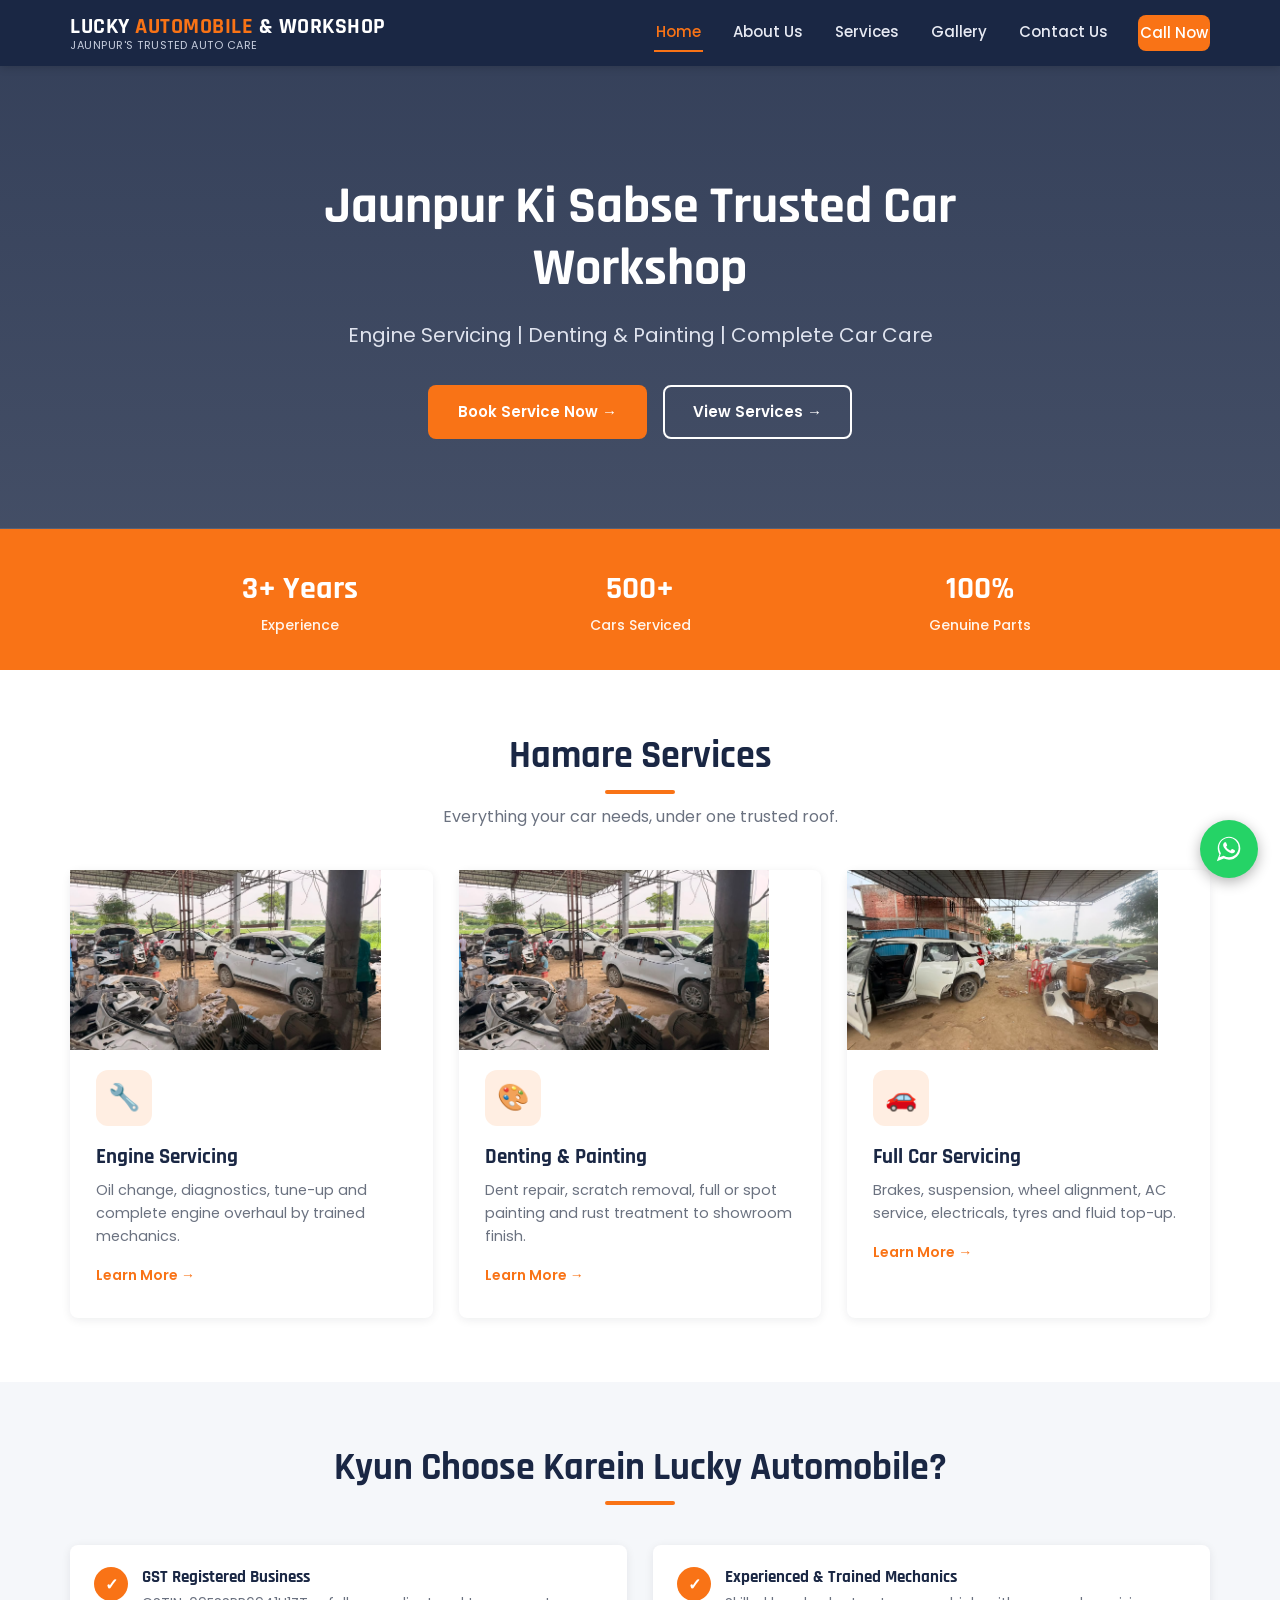
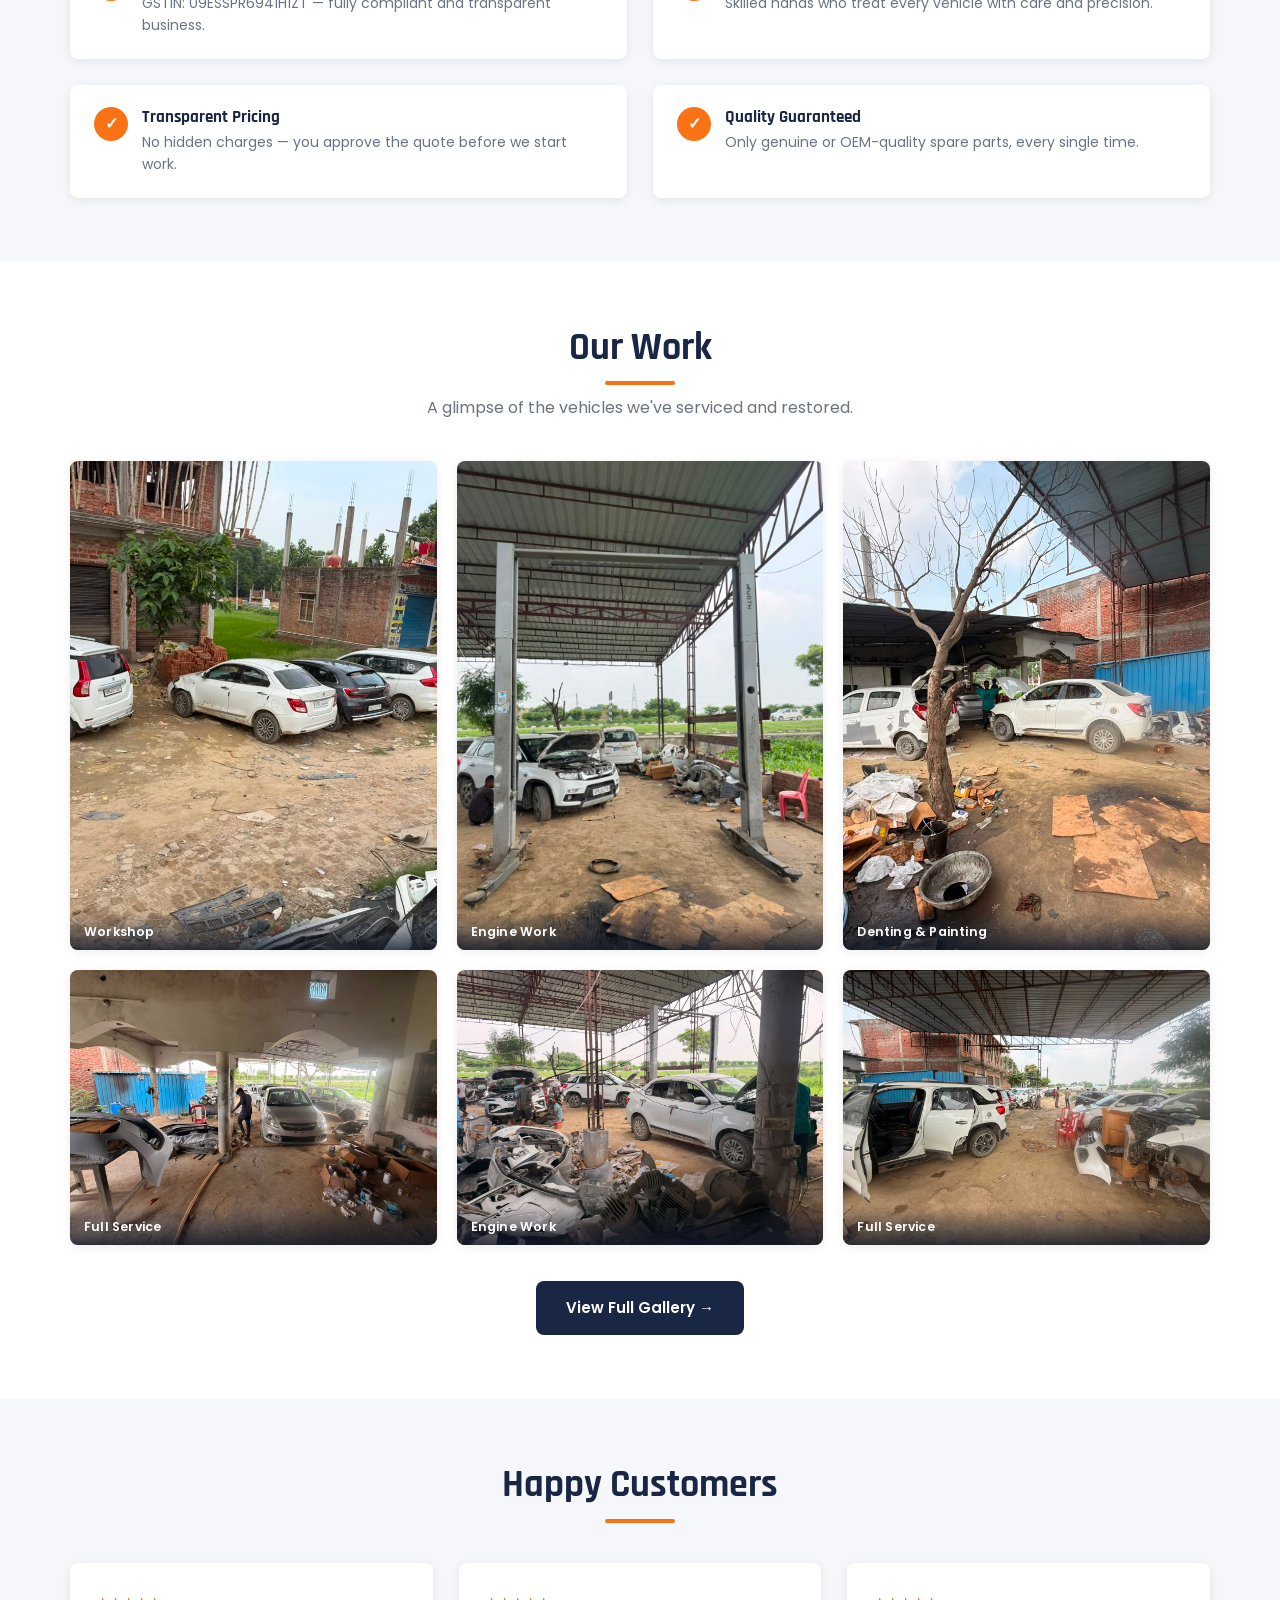
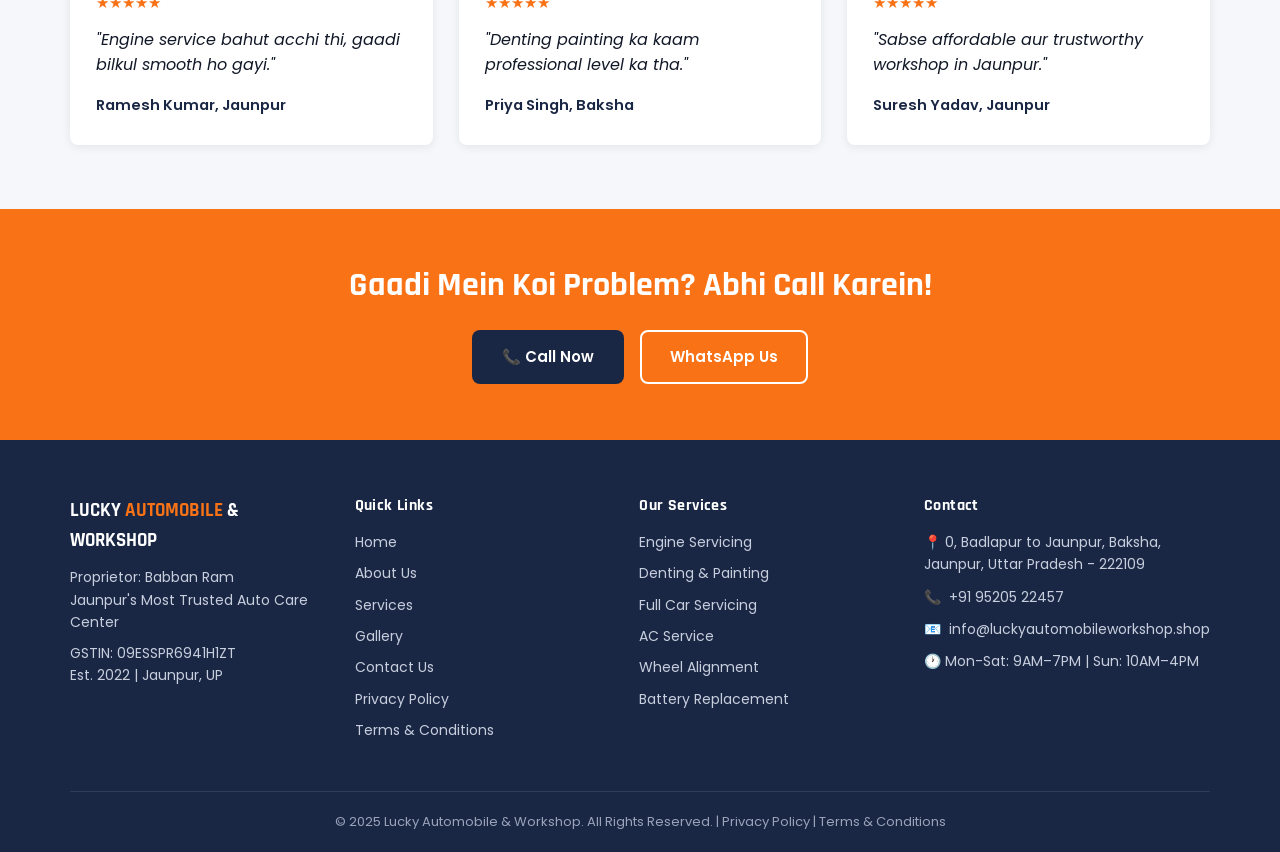
<file: index.html>
<!DOCTYPE html>
<html lang="en">
<head>
<meta charset="UTF-8">
<meta name="viewport" content="width=device-width, initial-scale=1.0">
<title>Lucky Automobile & Workshop | Car Service Center in Jaunpur</title>
<meta name="description" content="Lucky Automobile & Workshop in Jaunpur offers engine servicing, denting & painting, and complete car servicing. Trusted since 2022. Call us today!">
<meta name="keywords" content="car service Jaunpur, automobile workshop Jaunpur, engine repair Jaunpur, denting painting Jaunpur, car mechanic Jaunpur UP">
<meta name="robots" content="index, follow">
<link rel="canonical" href="https://luckyautomobileworkshop.shop/">

<!-- Open Graph -->
<meta property="og:title" content="Lucky Automobile & Workshop | Car Service Center in Jaunpur">
<meta property="og:description" content="Trusted car workshop in Jaunpur, UP — engine servicing, denting & painting, and full car servicing. GST registered, genuine parts.">
<meta property="og:image" content="images/gallery-workshop-2.jpg">
<meta property="og:url" content="https://luckyautomobileworkshop.shop/">
<meta property="og:type" content="website">
<meta property="og:site_name" content="Lucky Automobile & Workshop">

<meta name="facebook-domain-verification" content="fpc650fa4dee2btoiu3hznf828owd7" />

<link rel="preconnect" href="https://fonts.googleapis.com">
<link rel="preconnect" href="https://fonts.gstatic.com" crossorigin>
<link href="https://fonts.googleapis.com/css2?family=Rajdhani:wght@600;700&family=Poppins:wght@400;500;600;700&display=swap" rel="stylesheet">
<link rel="stylesheet" href="css/style.css">

<script type="application/ld+json">
{
  "@context": "https://schema.org",
  "@type": "AutoRepair",
  "name": "Lucky Automobile & Workshop",
  "legalName": "Babban Ram",
  "address": {
    "@type": "PostalAddress",
    "streetAddress": "0, Badlapur to Jaunpur, Baksha",
    "addressLocality": "Jaunpur",
    "addressRegion": "Uttar Pradesh",
    "postalCode": "222109",
    "addressCountry": "IN"
  },
  "telephone": "+91-9520522457",
  "url": "https://luckyautomobileworkshop.shop/",
  "openingHours": "Mo-Sa 09:00-19:00, Su 10:00-16:00",
  "priceRange": "₹₹",
  "image": "images/gallery-workshop-2.jpg",
  "sameAs": ["https://facebook.com/luckyautomobileworkshop"]
}
</script>
</head>
<body>

<!-- ===== HEADER ===== -->
<header class="site-header">
  <nav class="navbar">
    <a href="index.html" class="brand">
      <span class="brand-name">LUCKY <span>AUTOMOBILE</span> &amp; WORKSHOP</span>
      <span class="brand-tag">Jaunpur's Trusted Auto Care</span>
    </a>
    <button class="nav-toggle" aria-label="Toggle navigation" aria-expanded="false">
      <span></span><span></span><span></span>
    </button>
    <div class="nav-links">
      <a href="index.html" class="active">Home</a>
      <a href="about.html">About Us</a>
      <a href="services.html">Services</a>
      <a href="gallery.html">Gallery</a>
      <a href="contact.html">Contact Us</a>
      <!-- PLACEHOLDER: replace with real phone number -->
      <a href="tel:+919520522457" class="nav-cta">Call Now</a>
    </div>
  </nav>
</header>

<!-- ===== HERO ===== -->
<section class="hero">
  <div class="hero-inner">
    <h1>Jaunpur Ki Sabse Trusted Car Workshop</h1>
    <p>Engine Servicing | Denting &amp; Painting | Complete Car Care</p>
    <div class="hero-buttons">
      <a href="contact.html" class="btn btn-primary">Book Service Now →</a>
      <a href="services.html" class="btn btn-outline">View Services →</a>
    </div>
  </div>
</section>

<!-- ===== STATS BAR ===== -->
<section class="stats-bar">
  <div class="stats-grid">
    <div>
      <div class="stat-num">3+ Years</div>
      <div class="stat-label">Experience</div>
    </div>
    <div>
      <div class="stat-num">500+</div>
      <div class="stat-label">Cars Serviced</div>
    </div>
    <div>
      <div class="stat-num">100%</div>
      <div class="stat-label">Genuine Parts</div>
    </div>
  </div>
</section>

<!-- ===== SERVICES OVERVIEW ===== -->
<section class="section">
  <div class="container">
    <div class="section-heading">
      <h2>Hamare Services</h2>
      <p>Everything your car needs, under one trusted roof.</p>
    </div>
    <div class="grid-3">
      <div class="card">
        <img class="card-photo" src="images/gallery-engine-2.jpg" loading="lazy" alt="Mechanic servicing a car engine at Lucky Automobile Workshop Jaunpur">
        <div class="icon">🔧</div>
        <h3>Engine Servicing</h3>
        <p>Oil change, diagnostics, tune-up and complete engine overhaul by trained mechanics.</p>
        <a href="services.html#engine-servicing" class="learn-more">Learn More →</a>
      </div>
      <div class="card">
        <img class="card-photo" src="images/gallery-denting-2.jpg" loading="lazy" alt="Car denting and painting work in progress at Lucky Automobile Workshop">
        <div class="icon">🎨</div>
        <h3>Denting &amp; Painting</h3>
        <p>Dent repair, scratch removal, full or spot painting and rust treatment to showroom finish.</p>
        <a href="services.html#denting-painting" class="learn-more">Learn More →</a>
      </div>
      <div class="card">
        <img class="card-photo" src="images/gallery-fullservice-2.jpg" loading="lazy" alt="Full car servicing checkup at Lucky Automobile Workshop Jaunpur">
        <div class="icon">🚗</div>
        <h3>Full Car Servicing</h3>
        <p>Brakes, suspension, wheel alignment, AC service, electricals, tyres and fluid top-up.</p>
        <a href="services.html#full-car-servicing" class="learn-more">Learn More →</a>
      </div>
    </div>
  </div>
</section>

<!-- ===== WHY CHOOSE US ===== -->
<section class="section section-surface">
  <div class="container">
    <div class="section-heading">
      <h2>Kyun Choose Karein Lucky Automobile?</h2>
    </div>
    <div class="grid-2">
      <div class="why-point">
        <div class="check">✓</div>
        <div>
          <h4>GST Registered Business</h4>
          <p>GSTIN: 09ESSPR6941H1ZT — fully compliant and transparent business.</p>
        </div>
      </div>
      <div class="why-point">
        <div class="check">✓</div>
        <div>
          <h4>Experienced &amp; Trained Mechanics</h4>
          <p>Skilled hands who treat every vehicle with care and precision.</p>
        </div>
      </div>
      <div class="why-point">
        <div class="check">✓</div>
        <div>
          <h4>Transparent Pricing</h4>
          <p>No hidden charges — you approve the quote before we start work.</p>
        </div>
      </div>
      <div class="why-point">
        <div class="check">✓</div>
        <div>
          <h4>Quality Guaranteed</h4>
          <p>Only genuine or OEM-quality spare parts, every single time.</p>
        </div>
      </div>
    </div>
  </div>
</section>

<!-- ===== GALLERY PREVIEW ===== -->
<section class="section">
  <div class="container">
    <div class="section-heading">
      <h2>Our Work</h2>
      <p>A glimpse of the vehicles we've serviced and restored.</p>
    </div>
    <div class="gallery-grid">
      <div class="img-placeholder">
        <img src="images/gallery-workshop-2.jpg" loading="lazy" alt="Tools and equipment inside Lucky Automobile Workshop Jaunpur">
        <span class="g-caption">Workshop</span>
      </div>
      <div class="img-placeholder">
        <img src="images/gallery-engine-1.jpg" loading="lazy" alt="Engine oil change in progress at Lucky Automobile Workshop Jaunpur">
        <span class="g-caption">Engine Work</span>
      </div>
      <div class="img-placeholder">
        <img src="images/gallery-denting-1.jpg" loading="lazy" alt="Car dent repair work being done at Lucky Automobile Jaunpur">
        <span class="g-caption">Denting &amp; Painting</span>
      </div>
      <div class="img-placeholder">
        <img src="images/gallery-fullservice-1.jpg" loading="lazy" alt="Mechanic performing full car service checkup in Jaunpur">
        <span class="g-caption">Full Service</span>
      </div>
      <div class="img-placeholder">
        <img src="images/gallery-engine-2.jpg" loading="lazy" alt="Engine diagnostics and tune-up at Lucky Automobile Workshop">
        <span class="g-caption">Engine Work</span>
      </div>
      <div class="img-placeholder">
        <img src="images/gallery-fullservice-2.jpg" loading="lazy" alt="Wheel and tyre service during full car servicing in Jaunpur">
        <span class="g-caption">Full Service</span>
      </div>
    </div>
    <div class="center-btn">
      <a href="gallery.html" class="btn btn-navy">View Full Gallery →</a>
    </div>
  </div>
</section>

<!-- ===== TESTIMONIALS ===== -->
<section class="section section-surface">
  <div class="container">
    <div class="section-heading">
      <h2>Happy Customers</h2>
    </div>
    <div class="grid-3">
      <div class="testimonial-card">
        <div class="stars">★★★★★</div>
        <p class="quote">"Engine service bahut acchi thi, gaadi bilkul smooth ho gayi."</p>
        <div class="author">Ramesh Kumar, Jaunpur</div>
      </div>
      <div class="testimonial-card">
        <div class="stars">★★★★★</div>
        <p class="quote">"Denting painting ka kaam professional level ka tha."</p>
        <div class="author">Priya Singh, Baksha</div>
      </div>
      <div class="testimonial-card">
        <div class="stars">★★★★★</div>
        <p class="quote">"Sabse affordable aur trustworthy workshop in Jaunpur."</p>
        <div class="author">Suresh Yadav, Jaunpur</div>
      </div>
    </div>
  </div>
</section>

<!-- ===== CTA BANNER ===== -->
<section class="cta-banner">
  <h2>Gaadi Mein Koi Problem? Abhi Call Karein!</h2>
  <div class="hero-buttons">
    <!-- PLACEHOLDER: replace with real phone number -->
    <a href="tel:+919520522457" class="btn btn-navy">📞 Call Now</a>
    <a href="https://wa.me/919520522457" class="btn btn-outline" target="_blank" rel="noopener">WhatsApp Us</a>
  </div>
</section>

<!-- ===== FOOTER ===== -->
<footer class="site-footer">
  <div class="container">
    <div class="footer-grid">
      <div>
        <div class="footer-logo">LUCKY <span>AUTOMOBILE</span> &amp; WORKSHOP</div>
        <p>Proprietor: Babban Ram</p>
        <p>Jaunpur's Most Trusted Auto Care Center</p>
        <p style="margin-top:8px;">GSTIN: 09ESSPR6941H1ZT</p>
        <p>Est. 2022 | Jaunpur, UP</p>
      </div>
      <div>
        <h4>Quick Links</h4>
        <ul>
          <li><a href="index.html">Home</a></li>
          <li><a href="about.html">About Us</a></li>
          <li><a href="services.html">Services</a></li>
          <li><a href="gallery.html">Gallery</a></li>
          <li><a href="contact.html">Contact Us</a></li>
          <li><a href="privacy-policy.html">Privacy Policy</a></li>
          <li><a href="terms.html">Terms &amp; Conditions</a></li>
        </ul>
      </div>
      <div>
        <h4>Our Services</h4>
        <ul>
          <li><a href="services.html#engine-servicing">Engine Servicing</a></li>
          <li><a href="services.html#denting-painting">Denting &amp; Painting</a></li>
          <li><a href="services.html#full-car-servicing">Full Car Servicing</a></li>
          <li><a href="services.html#full-car-servicing">AC Service</a></li>
          <li><a href="services.html#full-car-servicing">Wheel Alignment</a></li>
          <li><a href="services.html#full-car-servicing">Battery Replacement</a></li>
        </ul>
      </div>
      <div>
        <h4>Contact</h4>
        <p class="contact-line">📍 0, Badlapur to Jaunpur, Baksha, Jaunpur, Uttar Pradesh - 222109</p>
        <!-- PLACEHOLDER: replace with real phone number -->
        <p class="contact-line">📞 <a href="tel:+919520522457">+91 95205 22457</a></p>
        <!-- PLACEHOLDER: replace with real domain email -->
        <p class="contact-line">📧 <a href="mailto:info@luckyautomobileworkshop.shop">info@luckyautomobileworkshop.shop</a></p>
        <p class="contact-line">🕐 Mon-Sat: 9AM–7PM | Sun: 10AM–4PM</p>
      </div>
    </div>
    <div class="footer-bottom">
      © 2025 Lucky Automobile &amp; Workshop. All Rights Reserved. |
      <a href="privacy-policy.html">Privacy Policy</a> |
      <a href="terms.html">Terms &amp; Conditions</a>
    </div>
  </div>
</footer>

<!-- WhatsApp floating button — PLACEHOLDER: replace 919520522457 with real WhatsApp number -->
<a href="https://wa.me/919520522457" class="whatsapp-float" target="_blank" rel="noopener" aria-label="Chat on WhatsApp">
  <svg width="30" height="30" viewBox="0 0 32 32" fill="#fff" xmlns="http://www.w3.org/2000/svg">
    <path d="M16.02 3C9.4 3 4 8.4 4 15.02c0 2.4.66 4.65 1.8 6.6L3 29l7.55-2.75a12.9 12.9 0 0 0 5.47 1.22h.01c6.62 0 12.02-5.4 12.02-12.02C28.05 8.4 22.65 3 16.02 3zm0 21.9h-.01a10.4 10.4 0 0 1-5.3-1.45l-.38-.22-4.48 1.63 1.49-4.36-.25-.4a10.35 10.35 0 0 1-1.6-5.58c0-5.73 4.66-10.4 10.4-10.4 2.78 0 5.39 1.08 7.35 3.05a10.32 10.32 0 0 1 3.05 7.36c0 5.73-4.67 10.37-10.27 10.37zm5.7-7.77c-.31-.16-1.84-.9-2.13-1.01-.29-.1-.5-.16-.7.16-.21.31-.8 1-.98 1.22-.18.21-.36.24-.67.08-.31-.16-1.3-.48-2.48-1.53-.92-.82-1.54-1.83-1.72-2.14-.18-.31-.02-.48.14-.63.14-.14.31-.36.47-.55.16-.18.21-.31.31-.52.1-.21.05-.39-.02-.55-.08-.16-.7-1.68-.96-2.3-.25-.6-.5-.52-.7-.53h-.6c-.21 0-.55.08-.83.39-.29.31-1.09 1.06-1.09 2.6 0 1.53 1.12 3 1.27 3.21.16.21 2.2 3.36 5.34 4.71.75.32 1.33.51 1.79.66.75.24 1.43.2 1.97.13.6-.09 1.84-.75 2.1-1.48.26-.72.26-1.35.18-1.48-.08-.13-.28-.21-.6-.36z"/>
  </svg>
</a>

<script src="js/script.js"></script>
</body>
</html>
</file>
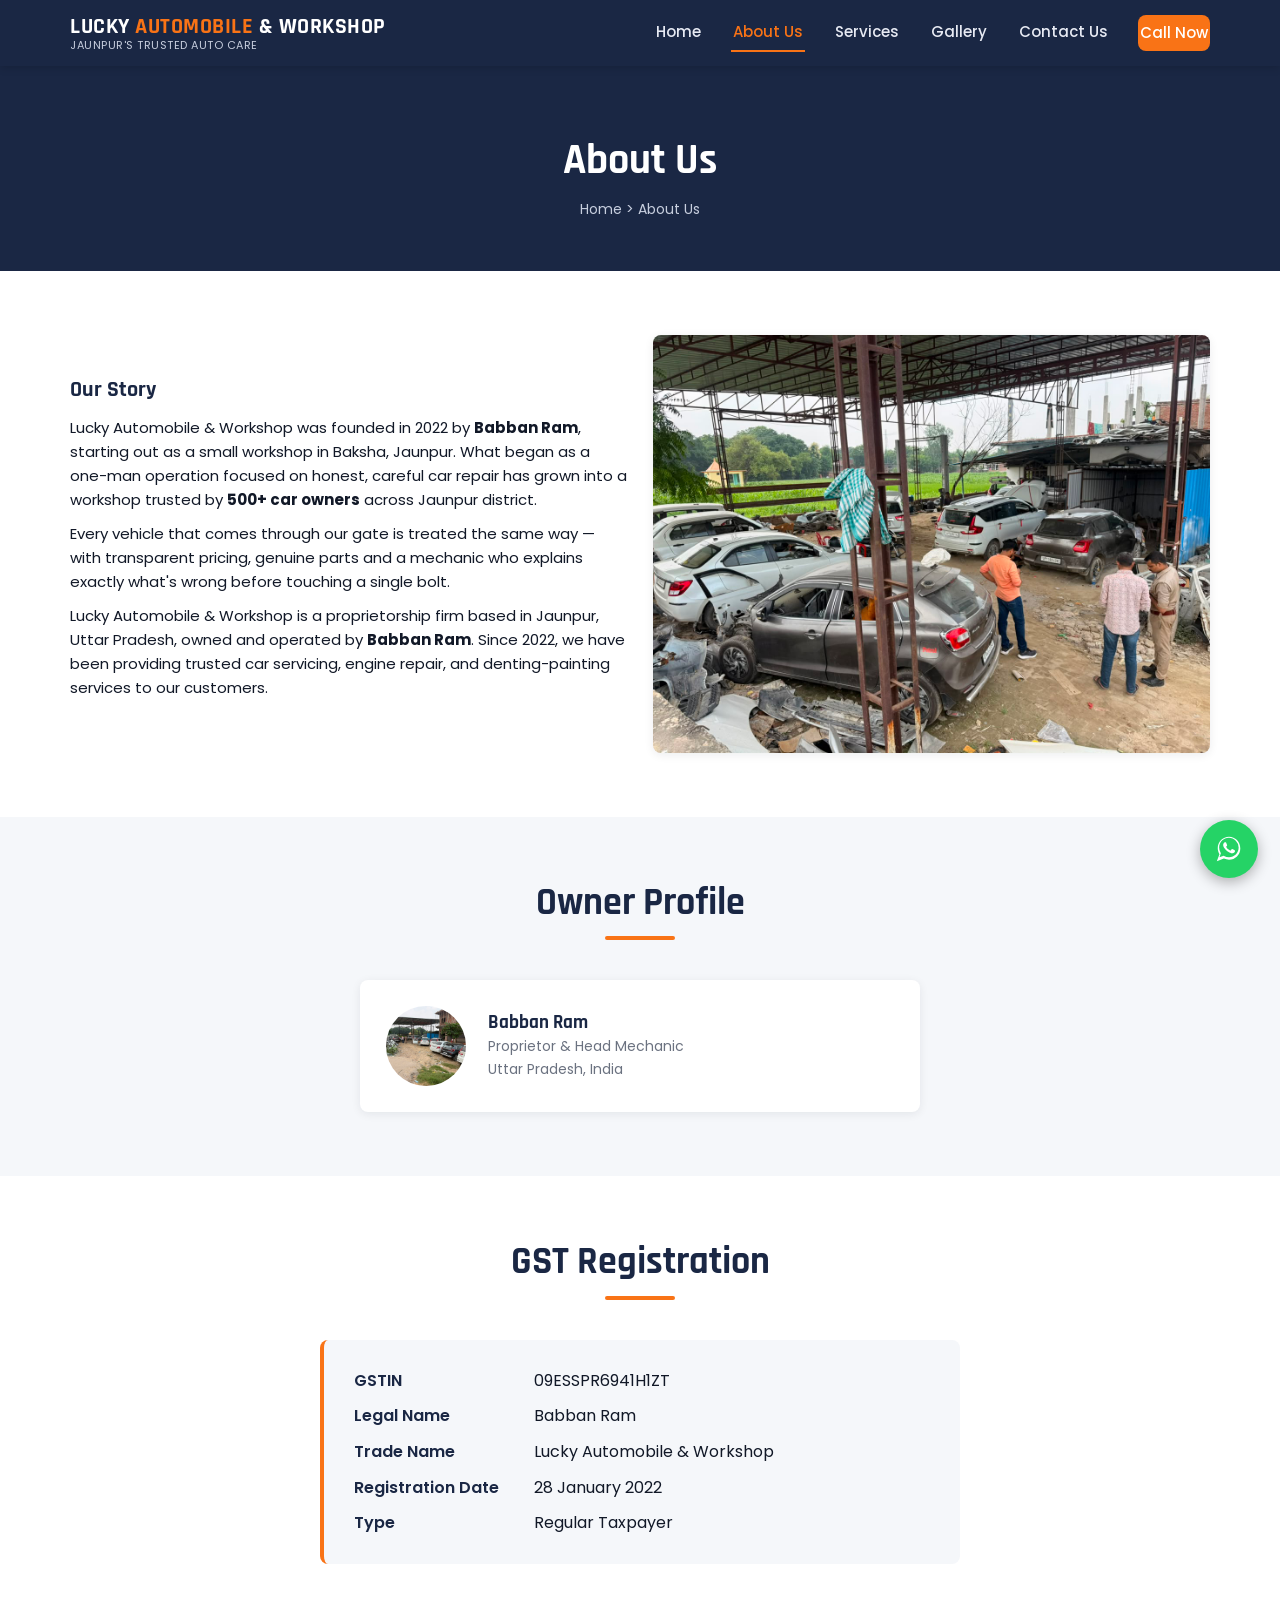
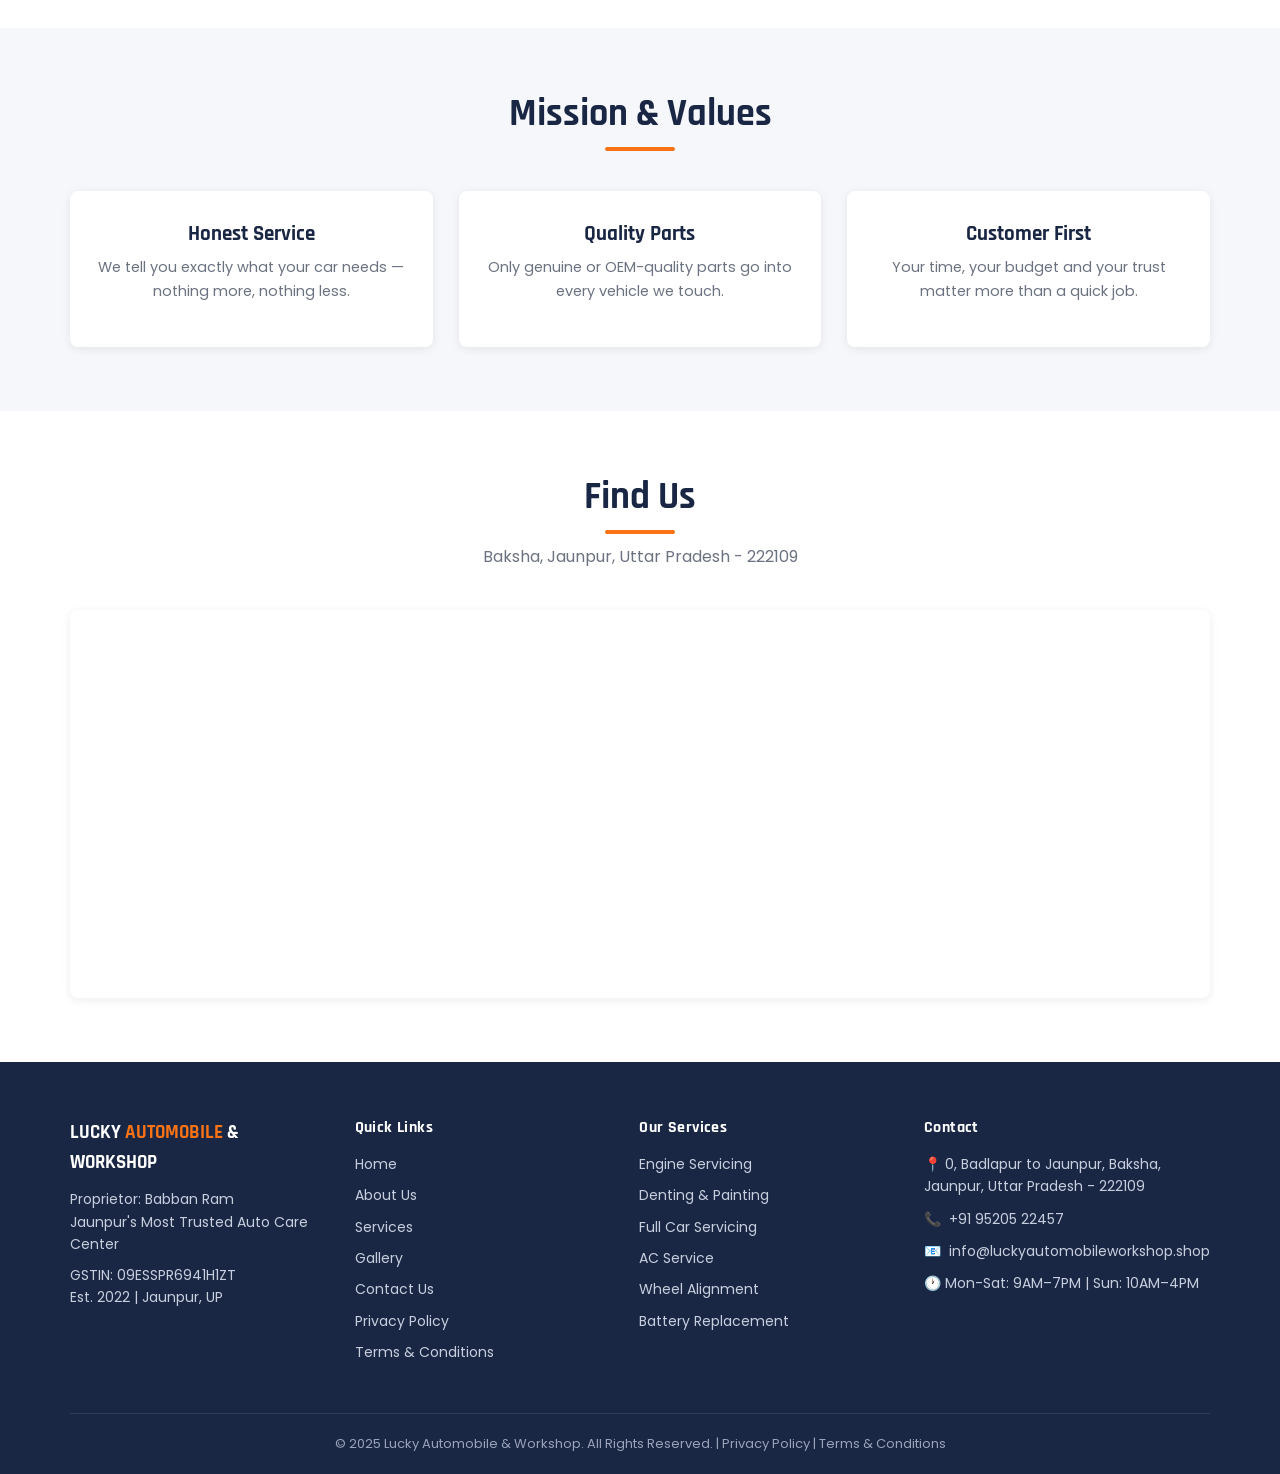
<file: about.html>
<!DOCTYPE html>
<html lang="en">
<head>
<meta charset="UTF-8">
<meta name="viewport" content="width=device-width, initial-scale=1.0">
<title>About Us | Lucky Automobile & Workshop Jaunpur</title>
<meta name="description" content="Learn about Lucky Automobile & Workshop — GST registered car service center in Jaunpur, UP. Owner Babban Ram, established 2022.">
<meta name="robots" content="index, follow">
<link rel="canonical" href="https://luckyautomobileworkshop.shop/about.html">

<meta property="og:title" content="About Us | Lucky Automobile & Workshop Jaunpur">
<meta property="og:description" content="GST registered car service center in Jaunpur, UP. Owner Babban Ram, established 2022, trusted by 500+ car owners.">
<meta property="og:image" content="images/gallery-workshop-2.jpg">
<meta property="og:url" content="https://luckyautomobileworkshop.shop/about.html">
<meta property="og:type" content="website">
<meta property="og:site_name" content="Lucky Automobile & Workshop">

<link rel="preconnect" href="https://fonts.googleapis.com">
<link rel="preconnect" href="https://fonts.gstatic.com" crossorigin>
<link href="https://fonts.googleapis.com/css2?family=Rajdhani:wght@600;700&family=Poppins:wght@400;500;600;700&display=swap" rel="stylesheet">
<link rel="stylesheet" href="css/style.css">
</head>
<body>

<header class="site-header">
  <nav class="navbar">
    <a href="index.html" class="brand">
      <span class="brand-name">LUCKY <span>AUTOMOBILE</span> &amp; WORKSHOP</span>
      <span class="brand-tag">Jaunpur's Trusted Auto Care</span>
    </a>
    <button class="nav-toggle" aria-label="Toggle navigation" aria-expanded="false">
      <span></span><span></span><span></span>
    </button>
    <div class="nav-links">
      <a href="index.html">Home</a>
      <a href="about.html" class="active">About Us</a>
      <a href="services.html">Services</a>
      <a href="gallery.html">Gallery</a>
      <a href="contact.html">Contact Us</a>
      <a href="tel:+919520522457" class="nav-cta">Call Now</a>
    </div>
  </nav>
</header>

<section class="page-banner">
  <h1>About Us</h1>
  <div class="breadcrumb"><a href="index.html">Home</a> &gt; About Us</div>
</section>

<section class="section">
  <div class="container">
    <div class="grid-2" style="align-items:center;">
      <div class="legal-content" style="max-width:none;">
        <h2>Our Story</h2>
        <p>Lucky Automobile &amp; Workshop was founded in 2022 by <strong>Babban Ram</strong>, starting out as a small workshop in Baksha, Jaunpur. What began as a one-man operation focused on honest, careful car repair has grown into a workshop trusted by <strong>500+ car owners</strong> across Jaunpur district.</p>
        <p>Every vehicle that comes through our gate is treated the same way — with transparent pricing, genuine parts and a mechanic who explains exactly what's wrong before touching a single bolt.</p>
        <p>Lucky Automobile &amp; Workshop is a proprietorship firm based in Jaunpur, Uttar Pradesh, owned and operated by <strong>Babban Ram</strong>. Since 2022, we have been providing trusted car servicing, engine repair, and denting-painting services to our customers.</p>
      </div>
      <img src="images/gallery-workshop-1.jpg" loading="lazy" alt="Tools and equipment inside Lucky Automobile Workshop Jaunpur" style="width:100%;border-radius:8px;box-shadow:var(--shadow);">
    </div>
  </div>
</section>

<section class="section section-surface">
  <div class="container">
    <div class="section-heading">
      <h2>Owner Profile</h2>
    </div>
    <div class="owner-card" style="max-width:560px;margin:0 auto;">
      <img src="images/owner-babban-ram.jpg"
           alt="Babban Ram - Proprietor Lucky Automobile Workshop Jaunpur"
           style="width:80px;height:80px;border-radius:50%;
           object-fit:cover;">
      <div>
        <h4>Babban Ram</h4>
        <p>Proprietor &amp; Head Mechanic</p>
        <p>Uttar Pradesh, India</p>
      </div>
    </div>
  </div>
</section>

<section class="section">
  <div class="container">
    <div class="section-heading">
      <h2>GST Registration</h2>
    </div>
    <div class="gst-box" style="max-width:640px;margin:0 auto;">
      <dl>
        <dt>GSTIN</dt><dd>09ESSPR6941H1ZT</dd>
        <dt>Legal Name</dt><dd>Babban Ram</dd>
        <dt>Trade Name</dt><dd>Lucky Automobile &amp; Workshop</dd>
        <dt>Registration Date</dt><dd>28 January 2022</dd>
        <dt>Type</dt><dd>Regular Taxpayer</dd>
      </dl>
    </div>
  </div>
</section>

<section class="section section-surface">
  <div class="container">
    <div class="section-heading">
      <h2>Mission &amp; Values</h2>
    </div>
    <div class="grid-3">
      <div class="card" style="text-align:center;">
        <h3>Honest Service</h3>
        <p>We tell you exactly what your car needs — nothing more, nothing less.</p>
      </div>
      <div class="card" style="text-align:center;">
        <h3>Quality Parts</h3>
        <p>Only genuine or OEM-quality parts go into every vehicle we touch.</p>
      </div>
      <div class="card" style="text-align:center;">
        <h3>Customer First</h3>
        <p>Your time, your budget and your trust matter more than a quick job.</p>
      </div>
    </div>
  </div>
</section>

<section class="section">
  <div class="container">
    <div class="section-heading">
      <h2>Find Us</h2>
      <p>Baksha, Jaunpur, Uttar Pradesh - 222109</p>
    </div>
    <div class="map-embed">
      <iframe src="https://maps.google.com/maps?q=Baksha,+Jaunpur,+Uttar+Pradesh+222109&output=embed" width="100%" height="380" style="border:0;" allowfullscreen="" loading="lazy" title="Lucky Automobile & Workshop location map"></iframe>
    </div>
  </div>
</section>

<footer class="site-footer">
  <div class="container">
    <div class="footer-grid">
      <div>
        <div class="footer-logo">LUCKY <span>AUTOMOBILE</span> &amp; WORKSHOP</div>
        <p>Proprietor: Babban Ram</p>
        <p>Jaunpur's Most Trusted Auto Care Center</p>
        <p style="margin-top:8px;">GSTIN: 09ESSPR6941H1ZT</p>
        <p>Est. 2022 | Jaunpur, UP</p>
      </div>
      <div>
        <h4>Quick Links</h4>
        <ul>
          <li><a href="index.html">Home</a></li>
          <li><a href="about.html">About Us</a></li>
          <li><a href="services.html">Services</a></li>
          <li><a href="gallery.html">Gallery</a></li>
          <li><a href="contact.html">Contact Us</a></li>
          <li><a href="privacy-policy.html">Privacy Policy</a></li>
          <li><a href="terms.html">Terms &amp; Conditions</a></li>
        </ul>
      </div>
      <div>
        <h4>Our Services</h4>
        <ul>
          <li><a href="services.html#engine-servicing">Engine Servicing</a></li>
          <li><a href="services.html#denting-painting">Denting &amp; Painting</a></li>
          <li><a href="services.html#full-car-servicing">Full Car Servicing</a></li>
          <li><a href="services.html#full-car-servicing">AC Service</a></li>
          <li><a href="services.html#full-car-servicing">Wheel Alignment</a></li>
          <li><a href="services.html#full-car-servicing">Battery Replacement</a></li>
        </ul>
      </div>
      <div>
        <h4>Contact</h4>
        <p class="contact-line">📍 0, Badlapur to Jaunpur, Baksha, Jaunpur, Uttar Pradesh - 222109</p>
        <p class="contact-line">📞 <a href="tel:+919520522457">+91 95205 22457</a></p>
        <p class="contact-line">📧 <a href="mailto:info@luckyautomobileworkshop.shop">info@luckyautomobileworkshop.shop</a></p>
        <p class="contact-line">🕐 Mon-Sat: 9AM–7PM | Sun: 10AM–4PM</p>
      </div>
    </div>
    <div class="footer-bottom">
      © 2025 Lucky Automobile &amp; Workshop. All Rights Reserved. |
      <a href="privacy-policy.html">Privacy Policy</a> |
      <a href="terms.html">Terms &amp; Conditions</a>
    </div>
  </div>
</footer>

<a href="https://wa.me/919520522457" class="whatsapp-float" target="_blank" rel="noopener" aria-label="Chat on WhatsApp">
  <svg width="30" height="30" viewBox="0 0 32 32" fill="#fff" xmlns="http://www.w3.org/2000/svg">
    <path d="M16.02 3C9.4 3 4 8.4 4 15.02c0 2.4.66 4.65 1.8 6.6L3 29l7.55-2.75a12.9 12.9 0 0 0 5.47 1.22h.01c6.62 0 12.02-5.4 12.02-12.02C28.05 8.4 22.65 3 16.02 3zm0 21.9h-.01a10.4 10.4 0 0 1-5.3-1.45l-.38-.22-4.48 1.63 1.49-4.36-.25-.4a10.35 10.35 0 0 1-1.6-5.58c0-5.73 4.66-10.4 10.4-10.4 2.78 0 5.39 1.08 7.35 3.05a10.32 10.32 0 0 1 3.05 7.36c0 5.73-4.67 10.37-10.27 10.37zm5.7-7.77c-.31-.16-1.84-.9-2.13-1.01-.29-.1-.5-.16-.7.16-.21.31-.8 1-.98 1.22-.18.21-.36.24-.67.08-.31-.16-1.3-.48-2.48-1.53-.92-.82-1.54-1.83-1.72-2.14-.18-.31-.02-.48.14-.63.14-.14.31-.36.47-.55.16-.18.21-.31.31-.52.1-.21.05-.39-.02-.55-.08-.16-.7-1.68-.96-2.3-.25-.6-.5-.52-.7-.53h-.6c-.21 0-.55.08-.83.39-.29.31-1.09 1.06-1.09 2.6 0 1.53 1.12 3 1.27 3.21.16.21 2.2 3.36 5.34 4.71.75.32 1.33.51 1.79.66.75.24 1.43.2 1.97.13.6-.09 1.84-.75 2.1-1.48.26-.72.26-1.35.18-1.48-.08-.13-.28-.21-.6-.36z"/>
  </svg>
</a>

<script src="js/script.js"></script>
</body>
</html>
</file>
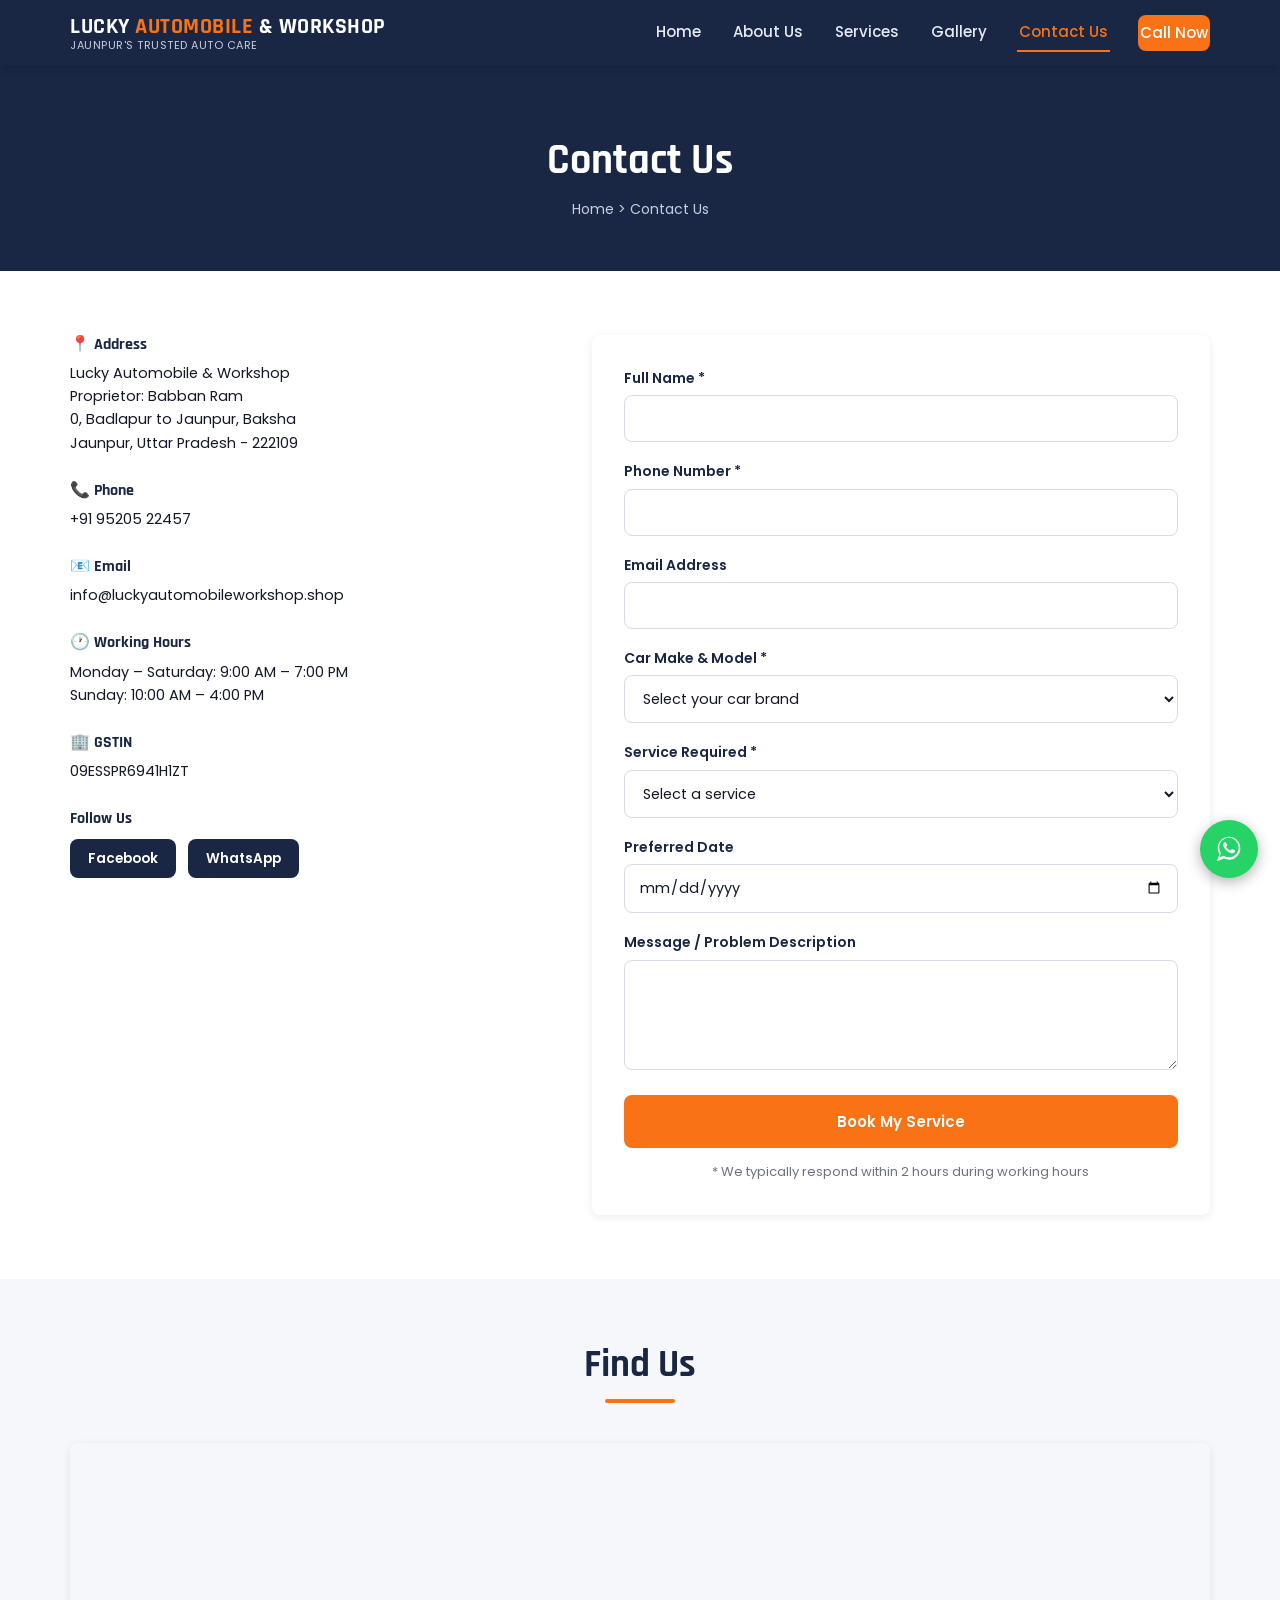
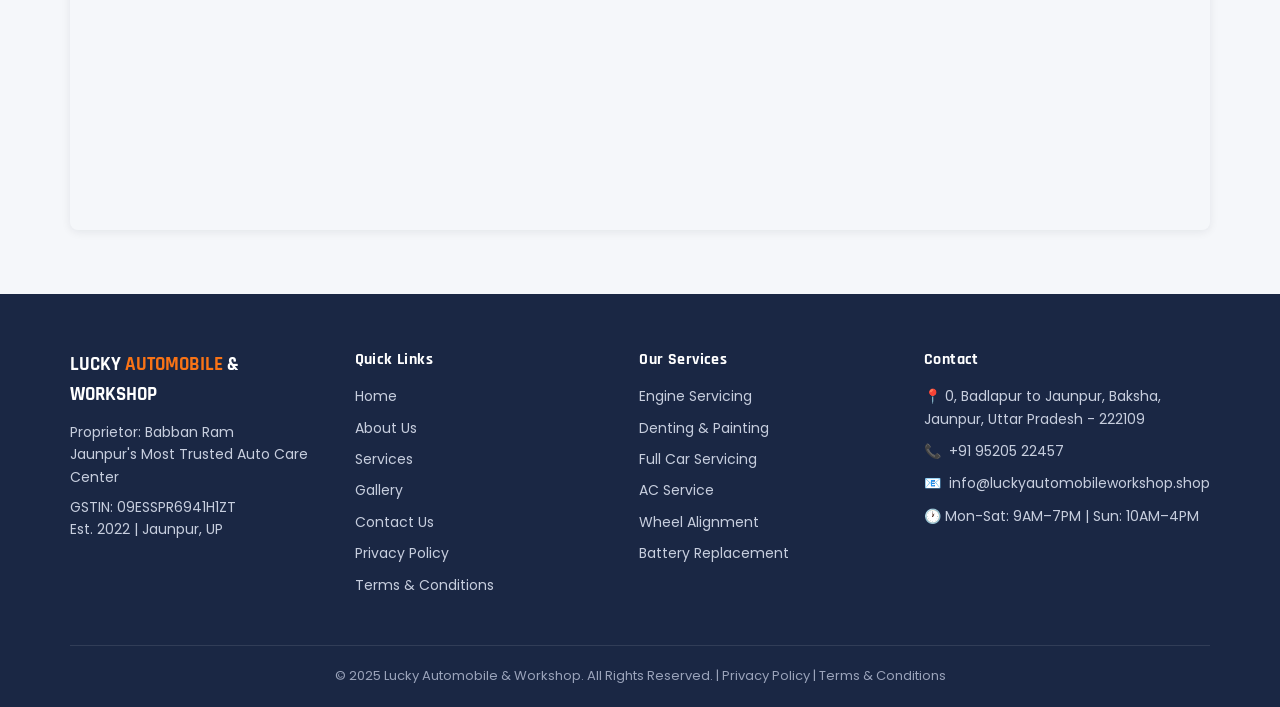
<file: contact.html>
<!DOCTYPE html>
<html lang="en">
<head>
<meta charset="UTF-8">
<meta name="viewport" content="width=device-width, initial-scale=1.0">
<title>Contact Us | Lucky Automobile & Workshop Jaunpur | Book Car Service</title>
<meta name="description" content="Contact Lucky Automobile & Workshop in Jaunpur. Address: Baksha, Jaunpur UP 222109. Call, WhatsApp, or fill the form to book your car service.">
<meta name="robots" content="index, follow">
<link rel="canonical" href="https://luckyautomobileworkshop.shop/contact.html">

<meta property="og:title" content="Contact Us | Lucky Automobile & Workshop Jaunpur">
<meta property="og:description" content="Call, WhatsApp, or fill the form to book your car service in Jaunpur, UP.">
<meta property="og:image" content="https://images.unsplash.com/photo-1625047509248-ec889cbff17f?w=1200&q=80">
<meta property="og:url" content="https://luckyautomobileworkshop.shop/contact.html">
<meta property="og:type" content="website">
<meta property="og:site_name" content="Lucky Automobile & Workshop">

<link rel="preconnect" href="https://fonts.googleapis.com">
<link rel="preconnect" href="https://fonts.gstatic.com" crossorigin>
<link href="https://fonts.googleapis.com/css2?family=Rajdhani:wght@600;700&family=Poppins:wght@400;500;600;700&display=swap" rel="stylesheet">
<link rel="stylesheet" href="css/style.css">
</head>
<body>

<header class="site-header">
  <nav class="navbar">
    <a href="index.html" class="brand">
      <span class="brand-name">LUCKY <span>AUTOMOBILE</span> &amp; WORKSHOP</span>
      <span class="brand-tag">Jaunpur's Trusted Auto Care</span>
    </a>
    <button class="nav-toggle" aria-label="Toggle navigation" aria-expanded="false">
      <span></span><span></span><span></span>
    </button>
    <div class="nav-links">
      <a href="index.html">Home</a>
      <a href="about.html">About Us</a>
      <a href="services.html">Services</a>
      <a href="gallery.html">Gallery</a>
      <a href="contact.html" class="active">Contact Us</a>
      <a href="tel:+919520522457" class="nav-cta">Call Now</a>
    </div>
  </nav>
</header>

<section class="page-banner">
  <h1>Contact Us</h1>
  <div class="breadcrumb"><a href="index.html">Home</a> &gt; Contact Us</div>
</section>

<section class="section">
  <div class="container">
    <div class="contact-grid">

      <!-- LEFT: Contact details (NAP consistency) -->
      <div>
        <div class="contact-detail-block">
          <h4>📍 Address</h4>
          <p>Lucky Automobile &amp; Workshop<br>
          Proprietor: Babban Ram<br>
          0, Badlapur to Jaunpur, Baksha<br>
          Jaunpur, Uttar Pradesh - 222109</p>
        </div>

        <div class="contact-detail-block">
          <h4>📞 Phone</h4>
          <!-- PLACEHOLDER: replace with real phone number -->
          <p><a href="tel:+919520522457">+91 95205 22457</a></p>
        </div>

        <div class="contact-detail-block">
          <h4>📧 Email</h4>
          <!-- PLACEHOLDER: replace with real domain email (not gmail) -->
          <p><a href="mailto:info@luckyautomobileworkshop.shop">info@luckyautomobileworkshop.shop</a></p>
        </div>

        <div class="contact-detail-block">
          <h4>🕐 Working Hours</h4>
          <p>Monday – Saturday: 9:00 AM – 7:00 PM<br>
          Sunday: 10:00 AM – 4:00 PM</p>
        </div>

        <div class="contact-detail-block">
          <h4>🏢 GSTIN</h4>
          <p>09ESSPR6941H1ZT</p>
        </div>

        <div class="contact-detail-block">
          <h4>Follow Us</h4>
          <div class="social-links">
            <!-- PLACEHOLDER: replace with real Facebook page URL -->
            <a href="https://facebook.com/luckyautomobileworkshop" target="_blank" rel="noopener">Facebook</a>
            <a href="https://wa.me/919520522457" target="_blank" rel="noopener">WhatsApp</a>
          </div>
        </div>
      </div>

      <!-- RIGHT: Contact form -->
      <div class="form-card">
        <div class="form-success" id="form-success">Thank you! Your request has been received. We'll contact you shortly.</div>
        <form id="booking-form">
          <div class="form-row">
            <label for="fullname">Full Name *</label>
            <input type="text" id="fullname" name="fullname" required>
          </div>
          <div class="form-row">
            <label for="phone">Phone Number *</label>
            <input type="tel" id="phone" name="phone" required>
          </div>
          <div class="form-row">
            <label for="email">Email Address</label>
            <input type="email" id="email" name="email">
          </div>
          <div class="form-row">
            <label for="carmodel">Car Make &amp; Model *</label>
            <select id="carmodel" name="carmodel" required>
              <option value="" disabled selected>Select your car brand</option>
              <option>Maruti Suzuki</option>
              <option>Hyundai</option>
              <option>Honda</option>
              <option>Tata</option>
              <option>Mahindra</option>
              <option>Toyota</option>
              <option>Other</option>
            </select>
          </div>
          <div class="form-row">
            <label for="service">Service Required *</label>
            <select id="service" name="service" required>
              <option value="" disabled selected>Select a service</option>
              <option>Engine Servicing</option>
              <option>Denting &amp; Painting</option>
              <option>Full Car Service</option>
              <option>AC Service</option>
              <option>Wheel Alignment</option>
              <option>Other</option>
            </select>
          </div>
          <div class="form-row">
            <label for="date">Preferred Date</label>
            <input type="date" id="date" name="date">
          </div>
          <div class="form-row">
            <label for="message">Message / Problem Description</label>
            <textarea id="message" name="message" rows="4"></textarea>
          </div>
          <button type="submit" class="btn btn-primary btn-block">Book My Service</button>
          <p class="form-note">* We typically respond within 2 hours during working hours</p>
        </form>
      </div>

    </div>
  </div>
</section>

<section class="section section-surface">
  <div class="container">
    <div class="section-heading">
      <h2>Find Us</h2>
    </div>
    <div class="map-embed">
      <iframe src="https://maps.google.com/maps?q=Baksha,+Jaunpur,+Uttar+Pradesh+222109&output=embed" width="100%" height="400" style="border:0;" allowfullscreen="" loading="lazy" title="Lucky Automobile & Workshop location map"></iframe>
    </div>
  </div>
</section>

<footer class="site-footer">
  <div class="container">
    <div class="footer-grid">
      <div>
        <div class="footer-logo">LUCKY <span>AUTOMOBILE</span> &amp; WORKSHOP</div>
        <p>Proprietor: Babban Ram</p>
        <p>Jaunpur's Most Trusted Auto Care Center</p>
        <p style="margin-top:8px;">GSTIN: 09ESSPR6941H1ZT</p>
        <p>Est. 2022 | Jaunpur, UP</p>
      </div>
      <div>
        <h4>Quick Links</h4>
        <ul>
          <li><a href="index.html">Home</a></li>
          <li><a href="about.html">About Us</a></li>
          <li><a href="services.html">Services</a></li>
          <li><a href="gallery.html">Gallery</a></li>
          <li><a href="contact.html">Contact Us</a></li>
          <li><a href="privacy-policy.html">Privacy Policy</a></li>
          <li><a href="terms.html">Terms &amp; Conditions</a></li>
        </ul>
      </div>
      <div>
        <h4>Our Services</h4>
        <ul>
          <li><a href="services.html#engine-servicing">Engine Servicing</a></li>
          <li><a href="services.html#denting-painting">Denting &amp; Painting</a></li>
          <li><a href="services.html#full-car-servicing">Full Car Servicing</a></li>
          <li><a href="services.html#full-car-servicing">AC Service</a></li>
          <li><a href="services.html#full-car-servicing">Wheel Alignment</a></li>
          <li><a href="services.html#full-car-servicing">Battery Replacement</a></li>
        </ul>
      </div>
      <div>
        <h4>Contact</h4>
        <p class="contact-line">📍 0, Badlapur to Jaunpur, Baksha, Jaunpur, Uttar Pradesh - 222109</p>
        <p class="contact-line">📞 <a href="tel:+919520522457">+91 95205 22457</a></p>
        <p class="contact-line">📧 <a href="mailto:info@luckyautomobileworkshop.shop">info@luckyautomobileworkshop.shop</a></p>
        <p class="contact-line">🕐 Mon-Sat: 9AM–7PM | Sun: 10AM–4PM</p>
      </div>
    </div>
    <div class="footer-bottom">
      © 2025 Lucky Automobile &amp; Workshop. All Rights Reserved. |
      <a href="privacy-policy.html">Privacy Policy</a> |
      <a href="terms.html">Terms &amp; Conditions</a>
    </div>
  </div>
</footer>

<a href="https://wa.me/919520522457" class="whatsapp-float" target="_blank" rel="noopener" aria-label="Chat on WhatsApp">
  <svg width="30" height="30" viewBox="0 0 32 32" fill="#fff" xmlns="http://www.w3.org/2000/svg">
    <path d="M16.02 3C9.4 3 4 8.4 4 15.02c0 2.4.66 4.65 1.8 6.6L3 29l7.55-2.75a12.9 12.9 0 0 0 5.47 1.22h.01c6.62 0 12.02-5.4 12.02-12.02C28.05 8.4 22.65 3 16.02 3zm0 21.9h-.01a10.4 10.4 0 0 1-5.3-1.45l-.38-.22-4.48 1.63 1.49-4.36-.25-.4a10.35 10.35 0 0 1-1.6-5.58c0-5.73 4.66-10.4 10.4-10.4 2.78 0 5.39 1.08 7.35 3.05a10.32 10.32 0 0 1 3.05 7.36c0 5.73-4.67 10.37-10.27 10.37zm5.7-7.77c-.31-.16-1.84-.9-2.13-1.01-.29-.1-.5-.16-.7.16-.21.31-.8 1-.98 1.22-.18.21-.36.24-.67.08-.31-.16-1.3-.48-2.48-1.53-.92-.82-1.54-1.83-1.72-2.14-.18-.31-.02-.48.14-.63.14-.14.31-.36.47-.55.16-.18.21-.31.31-.52.1-.21.05-.39-.02-.55-.08-.16-.7-1.68-.96-2.3-.25-.6-.5-.52-.7-.53h-.6c-.21 0-.55.08-.83.39-.29.31-1.09 1.06-1.09 2.6 0 1.53 1.12 3 1.27 3.21.16.21 2.2 3.36 5.34 4.71.75.32 1.33.51 1.79.66.75.24 1.43.2 1.97.13.6-.09 1.84-.75 2.1-1.48.26-.72.26-1.35.18-1.48-.08-.13-.28-.21-.6-.36z"/>
  </svg>
</a>

<script src="js/script.js"></script>
</body>
</html>
</file>
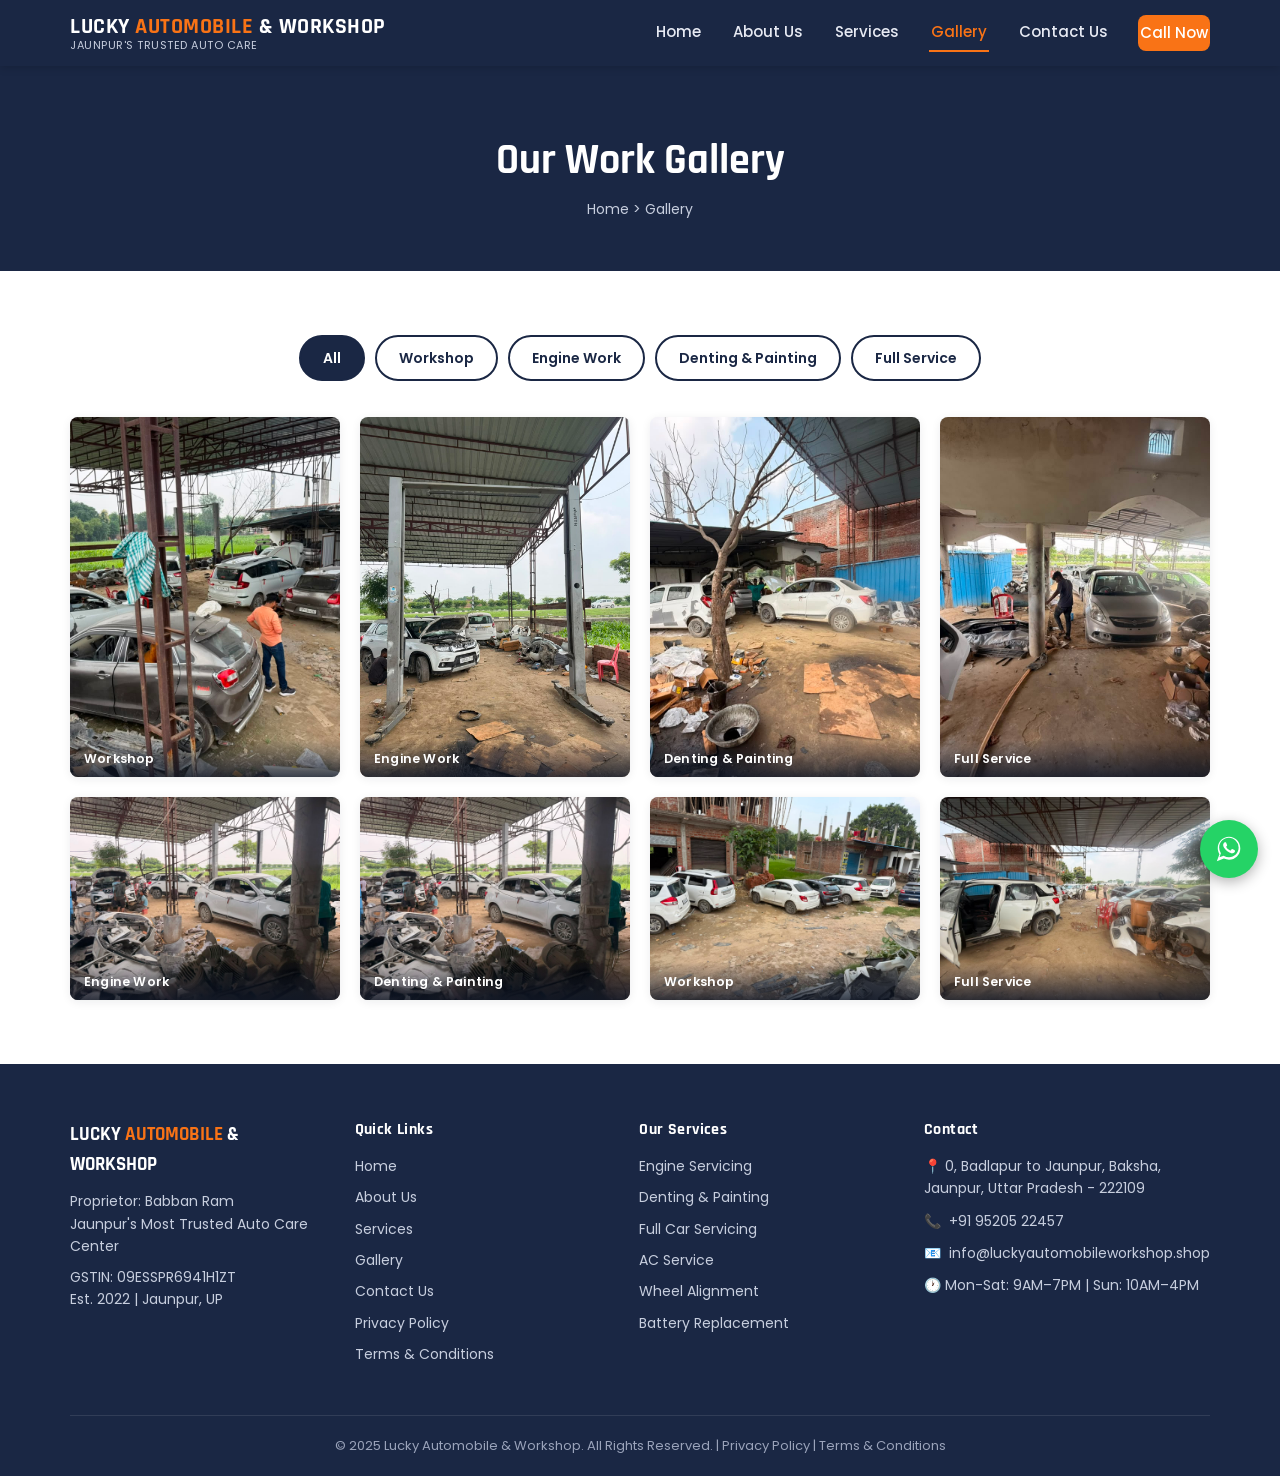
<file: gallery.html>
<!DOCTYPE html>
<html lang="en">
<head>
<meta charset="UTF-8">
<meta name="viewport" content="width=device-width, initial-scale=1.0">
<title>Gallery | Lucky Automobile Workshop — Jaunpur</title>
<meta name="description" content="View our work — before/after denting, engine service, and full car servicing photos from Lucky Automobile & Workshop Jaunpur.">
<meta name="robots" content="index, follow">
<link rel="canonical" href="https://luckyautomobileworkshop.shop/gallery.html">

<meta property="og:title" content="Gallery | Lucky Automobile Workshop — Jaunpur">
<meta property="og:description" content="See our workshop, engine work, denting & painting, and full car servicing photos.">
<meta property="og:image" content="images/gallery-workshop-2.jpg">
<meta property="og:url" content="https://luckyautomobileworkshop.shop/gallery.html">
<meta property="og:type" content="website">
<meta property="og:site_name" content="Lucky Automobile & Workshop">

<link rel="preconnect" href="https://fonts.googleapis.com">
<link rel="preconnect" href="https://fonts.gstatic.com" crossorigin>
<link href="https://fonts.googleapis.com/css2?family=Rajdhani:wght@600;700&family=Poppins:wght@400;500;600;700&display=swap" rel="stylesheet">
<link rel="stylesheet" href="css/style.css">
</head>
<body>

<header class="site-header">
  <nav class="navbar">
    <a href="index.html" class="brand">
      <span class="brand-name">LUCKY <span>AUTOMOBILE</span> &amp; WORKSHOP</span>
      <span class="brand-tag">Jaunpur's Trusted Auto Care</span>
    </a>
    <button class="nav-toggle" aria-label="Toggle navigation" aria-expanded="false">
      <span></span><span></span><span></span>
    </button>
    <div class="nav-links">
      <a href="index.html">Home</a>
      <a href="about.html">About Us</a>
      <a href="services.html">Services</a>
      <a href="gallery.html" class="active">Gallery</a>
      <a href="contact.html">Contact Us</a>
      <a href="tel:+919520522457" class="nav-cta">Call Now</a>
    </div>
  </nav>
</header>

<section class="page-banner">
  <h1>Our Work Gallery</h1>
  <div class="breadcrumb"><a href="index.html">Home</a> &gt; Gallery</div>
</section>

<section class="section">
  <div class="container">

    <div class="filter-wrap">
      <input type="radio" name="filter" id="tab-all" checked>
      <input type="radio" name="filter" id="tab-workshop">
      <input type="radio" name="filter" id="tab-engine">
      <input type="radio" name="filter" id="tab-denting">
      <input type="radio" name="filter" id="tab-full">

      <div class="filter-tabs">
        <label for="tab-all">All</label>
        <label for="tab-workshop">Workshop</label>
        <label for="tab-engine">Engine Work</label>
        <label for="tab-denting">Denting &amp; Painting</label>
        <label for="tab-full">Full Service</label>
      </div>

      <div class="gallery-grid cols-4">
        <div class="g-item img-placeholder workshop">
          <img src="images/gallery-workshop-1.jpg" loading="lazy" alt="Tools and equipment inside Lucky Automobile Workshop Jaunpur">
          <span class="g-caption">Workshop</span>
        </div>
        <div class="g-item img-placeholder engine">
          <img src="images/gallery-engine-1.jpg" loading="lazy" alt="Engine oil change in progress at Lucky Automobile Workshop Jaunpur">
          <span class="g-caption">Engine Work</span>
        </div>
        <div class="g-item img-placeholder denting">
          <img src="images/gallery-denting-1.jpg" loading="lazy" alt="Car dent repair work being done at Lucky Automobile Jaunpur">
          <span class="g-caption">Denting &amp; Painting</span>
        </div>
        <div class="g-item img-placeholder full">
          <img src="images/gallery-fullservice-1.jpg" loading="lazy" alt="Mechanic performing full car service checkup in Jaunpur">
          <span class="g-caption">Full Service</span>
        </div>
        <div class="g-item img-placeholder engine">
          <img src="images/gallery-engine-2.jpg" loading="lazy" alt="Engine diagnostics and tune-up at Lucky Automobile Workshop">
          <span class="g-caption">Engine Work</span>
        </div>
        <div class="g-item img-placeholder denting">
          <img src="images/gallery-denting-2.jpg" loading="lazy" alt="Fresh spot painting finish on car door panel Jaunpur workshop">
          <span class="g-caption">Denting &amp; Painting</span>
        </div>
        <div class="g-item img-placeholder workshop">
          <img src="images/gallery-workshop-2.jpg" loading="lazy" alt="Mechanic at work inside Lucky Automobile Workshop Jaunpur">
          <span class="g-caption">Workshop</span>
        </div>
        <div class="g-item img-placeholder full">
          <img src="images/gallery-fullservice-2.jpg" loading="lazy" alt="Wheel and tyre service during full car servicing in Jaunpur">
          <span class="g-caption">Full Service</span>
        </div>
      </div>
    </div>
  </div>
</section>

<footer class="site-footer">
  <div class="container">
    <div class="footer-grid">
      <div>
        <div class="footer-logo">LUCKY <span>AUTOMOBILE</span> &amp; WORKSHOP</div>
        <p>Proprietor: Babban Ram</p>
        <p>Jaunpur's Most Trusted Auto Care Center</p>
        <p style="margin-top:8px;">GSTIN: 09ESSPR6941H1ZT</p>
        <p>Est. 2022 | Jaunpur, UP</p>
      </div>
      <div>
        <h4>Quick Links</h4>
        <ul>
          <li><a href="index.html">Home</a></li>
          <li><a href="about.html">About Us</a></li>
          <li><a href="services.html">Services</a></li>
          <li><a href="gallery.html">Gallery</a></li>
          <li><a href="contact.html">Contact Us</a></li>
          <li><a href="privacy-policy.html">Privacy Policy</a></li>
          <li><a href="terms.html">Terms &amp; Conditions</a></li>
        </ul>
      </div>
      <div>
        <h4>Our Services</h4>
        <ul>
          <li><a href="services.html#engine-servicing">Engine Servicing</a></li>
          <li><a href="services.html#denting-painting">Denting &amp; Painting</a></li>
          <li><a href="services.html#full-car-servicing">Full Car Servicing</a></li>
          <li><a href="services.html#full-car-servicing">AC Service</a></li>
          <li><a href="services.html#full-car-servicing">Wheel Alignment</a></li>
          <li><a href="services.html#full-car-servicing">Battery Replacement</a></li>
        </ul>
      </div>
      <div>
        <h4>Contact</h4>
        <p class="contact-line">📍 0, Badlapur to Jaunpur, Baksha, Jaunpur, Uttar Pradesh - 222109</p>
        <p class="contact-line">📞 <a href="tel:+919520522457">+91 95205 22457</a></p>
        <p class="contact-line">📧 <a href="mailto:info@luckyautomobileworkshop.shop">info@luckyautomobileworkshop.shop</a></p>
        <p class="contact-line">🕐 Mon-Sat: 9AM–7PM | Sun: 10AM–4PM</p>
      </div>
    </div>
    <div class="footer-bottom">
      © 2025 Lucky Automobile &amp; Workshop. All Rights Reserved. |
      <a href="privacy-policy.html">Privacy Policy</a> |
      <a href="terms.html">Terms &amp; Conditions</a>
    </div>
  </div>
</footer>

<a href="https://wa.me/919520522457" class="whatsapp-float" target="_blank" rel="noopener" aria-label="Chat on WhatsApp">
  <svg width="30" height="30" viewBox="0 0 32 32" fill="#fff" xmlns="http://www.w3.org/2000/svg">
    <path d="M16.02 3C9.4 3 4 8.4 4 15.02c0 2.4.66 4.65 1.8 6.6L3 29l7.55-2.75a12.9 12.9 0 0 0 5.47 1.22h.01c6.62 0 12.02-5.4 12.02-12.02C28.05 8.4 22.65 3 16.02 3zm0 21.9h-.01a10.4 10.4 0 0 1-5.3-1.45l-.38-.22-4.48 1.63 1.49-4.36-.25-.4a10.35 10.35 0 0 1-1.6-5.58c0-5.73 4.66-10.4 10.4-10.4 2.78 0 5.39 1.08 7.35 3.05a10.32 10.32 0 0 1 3.05 7.36c0 5.73-4.67 10.37-10.27 10.37zm5.7-7.77c-.31-.16-1.84-.9-2.13-1.01-.29-.1-.5-.16-.7.16-.21.31-.8 1-.98 1.22-.18.21-.36.24-.67.08-.31-.16-1.3-.48-2.48-1.53-.92-.82-1.54-1.83-1.72-2.14-.18-.31-.02-.48.14-.63.14-.14.31-.36.47-.55.16-.18.21-.31.31-.52.1-.21.05-.39-.02-.55-.08-.16-.7-1.68-.96-2.3-.25-.6-.5-.52-.7-.53h-.6c-.21 0-.55.08-.83.39-.29.31-1.09 1.06-1.09 2.6 0 1.53 1.12 3 1.27 3.21.16.21 2.2 3.36 5.34 4.71.75.32 1.33.51 1.79.66.75.24 1.43.2 1.97.13.6-.09 1.84-.75 2.1-1.48.26-.72.26-1.35.18-1.48-.08-.13-.28-.21-.6-.36z"/>
  </svg>
</a>

<script src="js/script.js"></script>
</body>
</html>
</file>
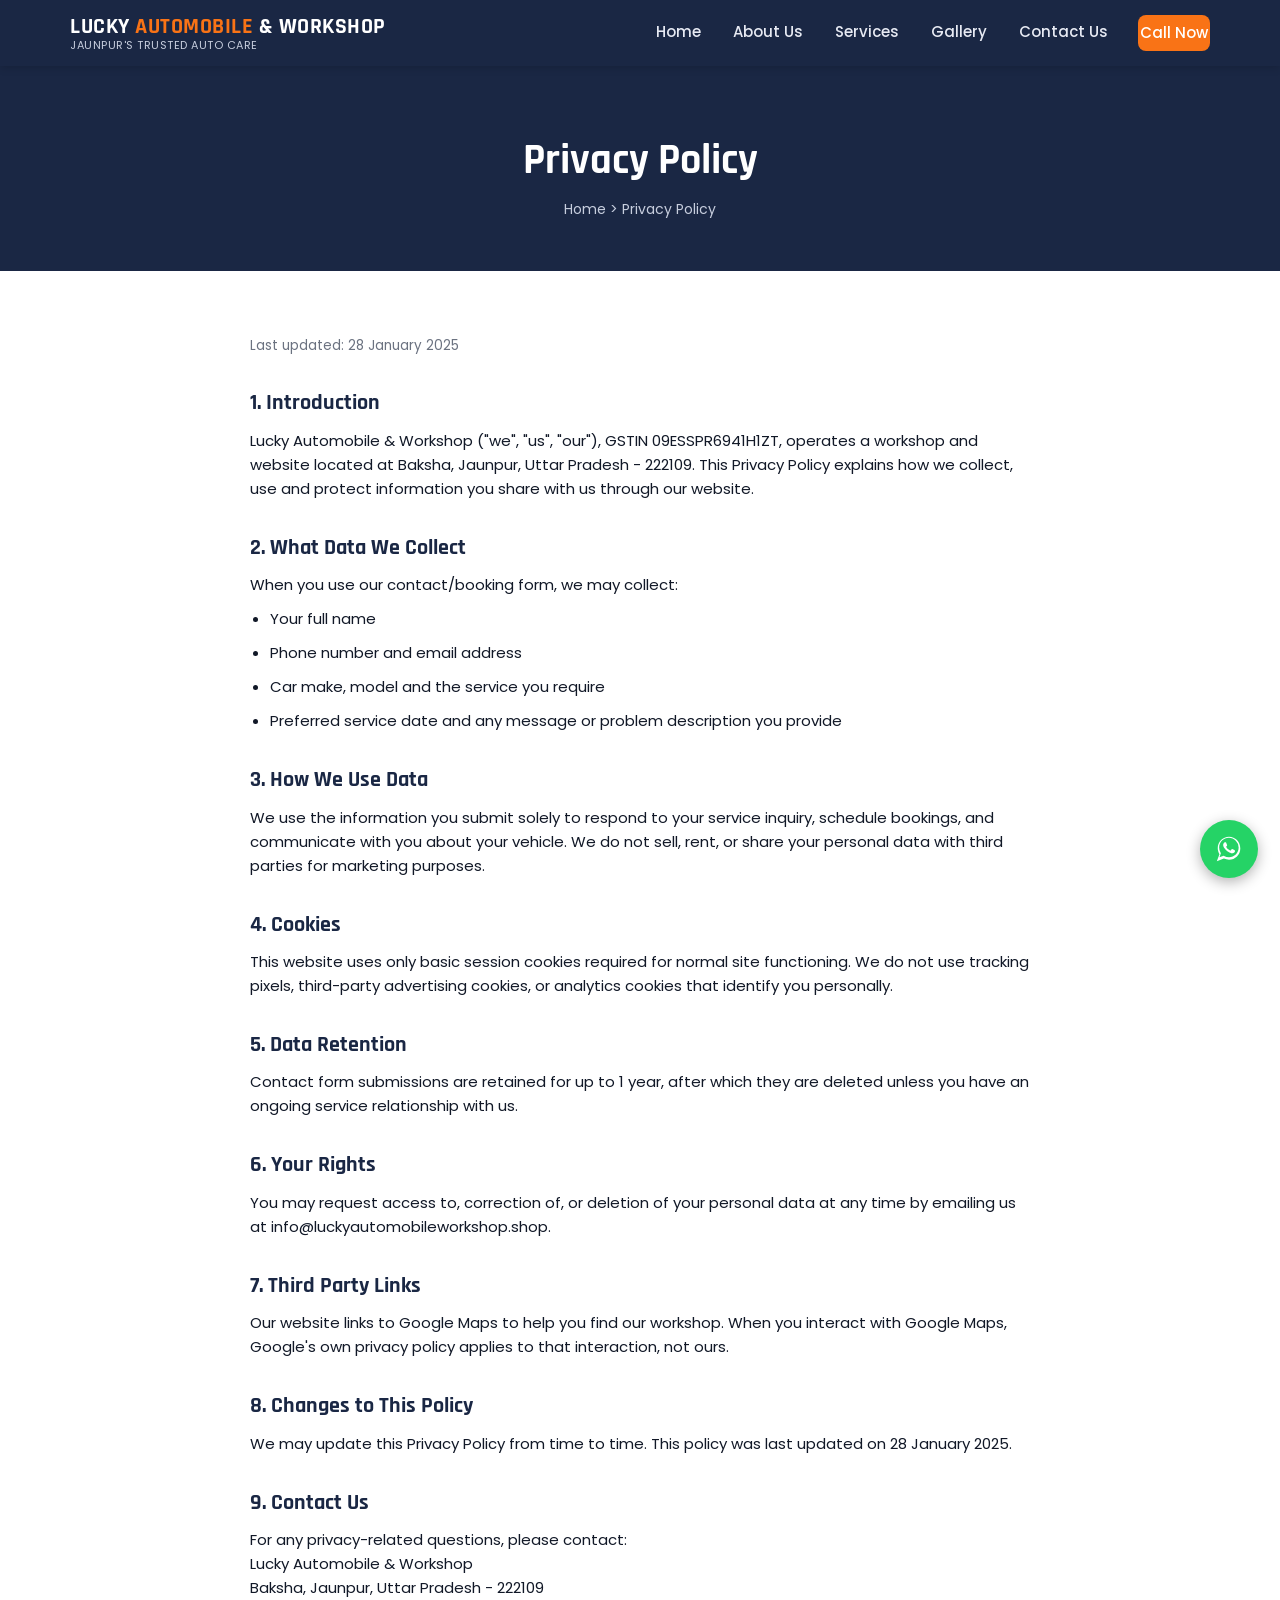
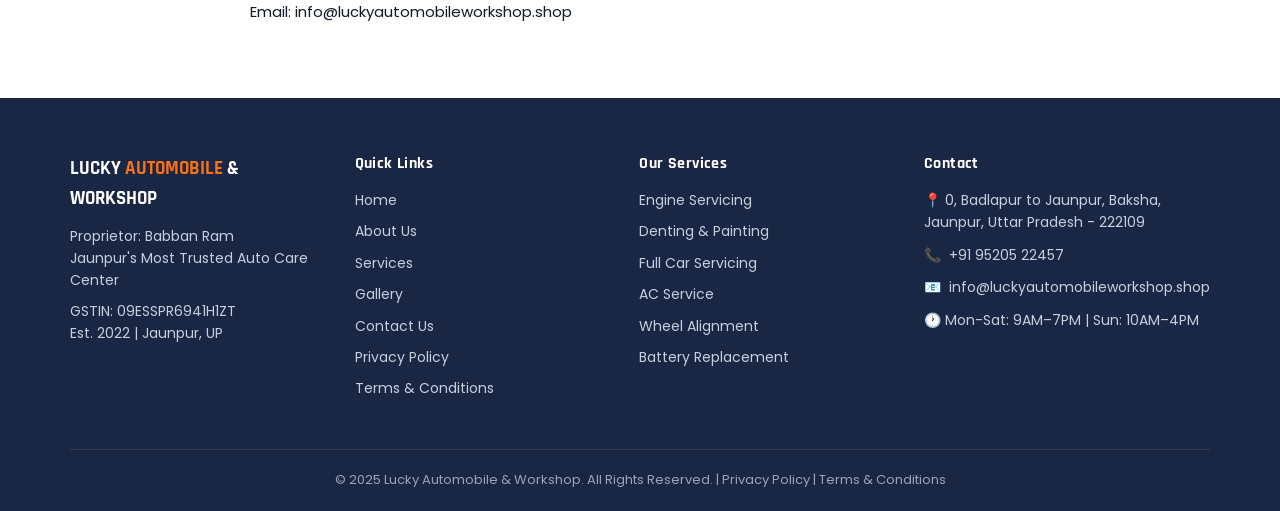
<file: privacy-policy.html>
<!DOCTYPE html>
<html lang="en">
<head>
<meta charset="UTF-8">
<meta name="viewport" content="width=device-width, initial-scale=1.0">
<title>Privacy Policy | Lucky Automobile & Workshop</title>
<meta name="description" content="Privacy Policy for Lucky Automobile & Workshop, Jaunpur — how we collect, use, and protect your data.">
<meta name="robots" content="index, follow">
<link rel="canonical" href="https://luckyautomobileworkshop.shop/privacy-policy.html">

<link rel="preconnect" href="https://fonts.googleapis.com">
<link rel="preconnect" href="https://fonts.gstatic.com" crossorigin>
<link href="https://fonts.googleapis.com/css2?family=Rajdhani:wght@600;700&family=Poppins:wght@400;500;600;700&display=swap" rel="stylesheet">
<link rel="stylesheet" href="css/style.css">
</head>
<body>

<header class="site-header">
  <nav class="navbar">
    <a href="index.html" class="brand">
      <span class="brand-name">LUCKY <span>AUTOMOBILE</span> &amp; WORKSHOP</span>
      <span class="brand-tag">Jaunpur's Trusted Auto Care</span>
    </a>
    <button class="nav-toggle" aria-label="Toggle navigation" aria-expanded="false">
      <span></span><span></span><span></span>
    </button>
    <div class="nav-links">
      <a href="index.html">Home</a>
      <a href="about.html">About Us</a>
      <a href="services.html">Services</a>
      <a href="gallery.html">Gallery</a>
      <a href="contact.html">Contact Us</a>
      <a href="tel:+919520522457" class="nav-cta">Call Now</a>
    </div>
  </nav>
</header>

<section class="page-banner">
  <h1>Privacy Policy</h1>
  <div class="breadcrumb"><a href="index.html">Home</a> &gt; Privacy Policy</div>
</section>

<section class="section">
  <div class="container legal-content">
    <p class="updated">Last updated: 28 January 2025</p>

    <h2>1. Introduction</h2>
    <p>Lucky Automobile &amp; Workshop ("we", "us", "our"), GSTIN 09ESSPR6941H1ZT, operates a workshop and website located at Baksha, Jaunpur, Uttar Pradesh - 222109. This Privacy Policy explains how we collect, use and protect information you share with us through our website.</p>

    <h2>2. What Data We Collect</h2>
    <p>When you use our contact/booking form, we may collect:</p>
    <ul>
      <li>Your full name</li>
      <li>Phone number and email address</li>
      <li>Car make, model and the service you require</li>
      <li>Preferred service date and any message or problem description you provide</li>
    </ul>

    <h2>3. How We Use Data</h2>
    <p>We use the information you submit solely to respond to your service inquiry, schedule bookings, and communicate with you about your vehicle. We do not sell, rent, or share your personal data with third parties for marketing purposes.</p>

    <h2>4. Cookies</h2>
    <p>This website uses only basic session cookies required for normal site functioning. We do not use tracking pixels, third-party advertising cookies, or analytics cookies that identify you personally.</p>

    <h2>5. Data Retention</h2>
    <p>Contact form submissions are retained for up to 1 year, after which they are deleted unless you have an ongoing service relationship with us.</p>

    <h2>6. Your Rights</h2>
    <p>You may request access to, correction of, or deletion of your personal data at any time by emailing us at <a href="mailto:info@luckyautomobileworkshop.shop">info@luckyautomobileworkshop.shop</a>.</p>

    <h2>7. Third Party Links</h2>
    <p>Our website links to Google Maps to help you find our workshop. When you interact with Google Maps, Google's own privacy policy applies to that interaction, not ours.</p>

    <h2>8. Changes to This Policy</h2>
    <p>We may update this Privacy Policy from time to time. This policy was last updated on 28 January 2025.</p>

    <h2>9. Contact Us</h2>
    <p>For any privacy-related questions, please contact:<br>
    Lucky Automobile &amp; Workshop<br>
    Baksha, Jaunpur, Uttar Pradesh - 222109<br>
    Email: <a href="mailto:info@luckyautomobileworkshop.shop">info@luckyautomobileworkshop.shop</a></p>
  </div>
</section>

<footer class="site-footer">
  <div class="container">
    <div class="footer-grid">
      <div>
        <div class="footer-logo">LUCKY <span>AUTOMOBILE</span> &amp; WORKSHOP</div>
        <p>Proprietor: Babban Ram</p>
        <p>Jaunpur's Most Trusted Auto Care Center</p>
        <p style="margin-top:8px;">GSTIN: 09ESSPR6941H1ZT</p>
        <p>Est. 2022 | Jaunpur, UP</p>
      </div>
      <div>
        <h4>Quick Links</h4>
        <ul>
          <li><a href="index.html">Home</a></li>
          <li><a href="about.html">About Us</a></li>
          <li><a href="services.html">Services</a></li>
          <li><a href="gallery.html">Gallery</a></li>
          <li><a href="contact.html">Contact Us</a></li>
          <li><a href="privacy-policy.html">Privacy Policy</a></li>
          <li><a href="terms.html">Terms &amp; Conditions</a></li>
        </ul>
      </div>
      <div>
        <h4>Our Services</h4>
        <ul>
          <li><a href="services.html#engine-servicing">Engine Servicing</a></li>
          <li><a href="services.html#denting-painting">Denting &amp; Painting</a></li>
          <li><a href="services.html#full-car-servicing">Full Car Servicing</a></li>
          <li><a href="services.html#full-car-servicing">AC Service</a></li>
          <li><a href="services.html#full-car-servicing">Wheel Alignment</a></li>
          <li><a href="services.html#full-car-servicing">Battery Replacement</a></li>
        </ul>
      </div>
      <div>
        <h4>Contact</h4>
        <p class="contact-line">📍 0, Badlapur to Jaunpur, Baksha, Jaunpur, Uttar Pradesh - 222109</p>
        <p class="contact-line">📞 <a href="tel:+919520522457">+91 95205 22457</a></p>
        <p class="contact-line">📧 <a href="mailto:info@luckyautomobileworkshop.shop">info@luckyautomobileworkshop.shop</a></p>
        <p class="contact-line">🕐 Mon-Sat: 9AM–7PM | Sun: 10AM–4PM</p>
      </div>
    </div>
    <div class="footer-bottom">
      © 2025 Lucky Automobile &amp; Workshop. All Rights Reserved. |
      <a href="privacy-policy.html">Privacy Policy</a> |
      <a href="terms.html">Terms &amp; Conditions</a>
    </div>
  </div>
</footer>

<a href="https://wa.me/919520522457" class="whatsapp-float" target="_blank" rel="noopener" aria-label="Chat on WhatsApp">
  <svg width="30" height="30" viewBox="0 0 32 32" fill="#fff" xmlns="http://www.w3.org/2000/svg">
    <path d="M16.02 3C9.4 3 4 8.4 4 15.02c0 2.4.66 4.65 1.8 6.6L3 29l7.55-2.75a12.9 12.9 0 0 0 5.47 1.22h.01c6.62 0 12.02-5.4 12.02-12.02C28.05 8.4 22.65 3 16.02 3zm0 21.9h-.01a10.4 10.4 0 0 1-5.3-1.45l-.38-.22-4.48 1.63 1.49-4.36-.25-.4a10.35 10.35 0 0 1-1.6-5.58c0-5.73 4.66-10.4 10.4-10.4 2.78 0 5.39 1.08 7.35 3.05a10.32 10.32 0 0 1 3.05 7.36c0 5.73-4.67 10.37-10.27 10.37zm5.7-7.77c-.31-.16-1.84-.9-2.13-1.01-.29-.1-.5-.16-.7.16-.21.31-.8 1-.98 1.22-.18.21-.36.24-.67.08-.31-.16-1.3-.48-2.48-1.53-.92-.82-1.54-1.83-1.72-2.14-.18-.31-.02-.48.14-.63.14-.14.31-.36.47-.55.16-.18.21-.31.31-.52.1-.21.05-.39-.02-.55-.08-.16-.7-1.68-.96-2.3-.25-.6-.5-.52-.7-.53h-.6c-.21 0-.55.08-.83.39-.29.31-1.09 1.06-1.09 2.6 0 1.53 1.12 3 1.27 3.21.16.21 2.2 3.36 5.34 4.71.75.32 1.33.51 1.79.66.75.24 1.43.2 1.97.13.6-.09 1.84-.75 2.1-1.48.26-.72.26-1.35.18-1.48-.08-.13-.28-.21-.6-.36z"/>
  </svg>
</a>

<script src="js/script.js"></script>
</body>
</html>
</file>
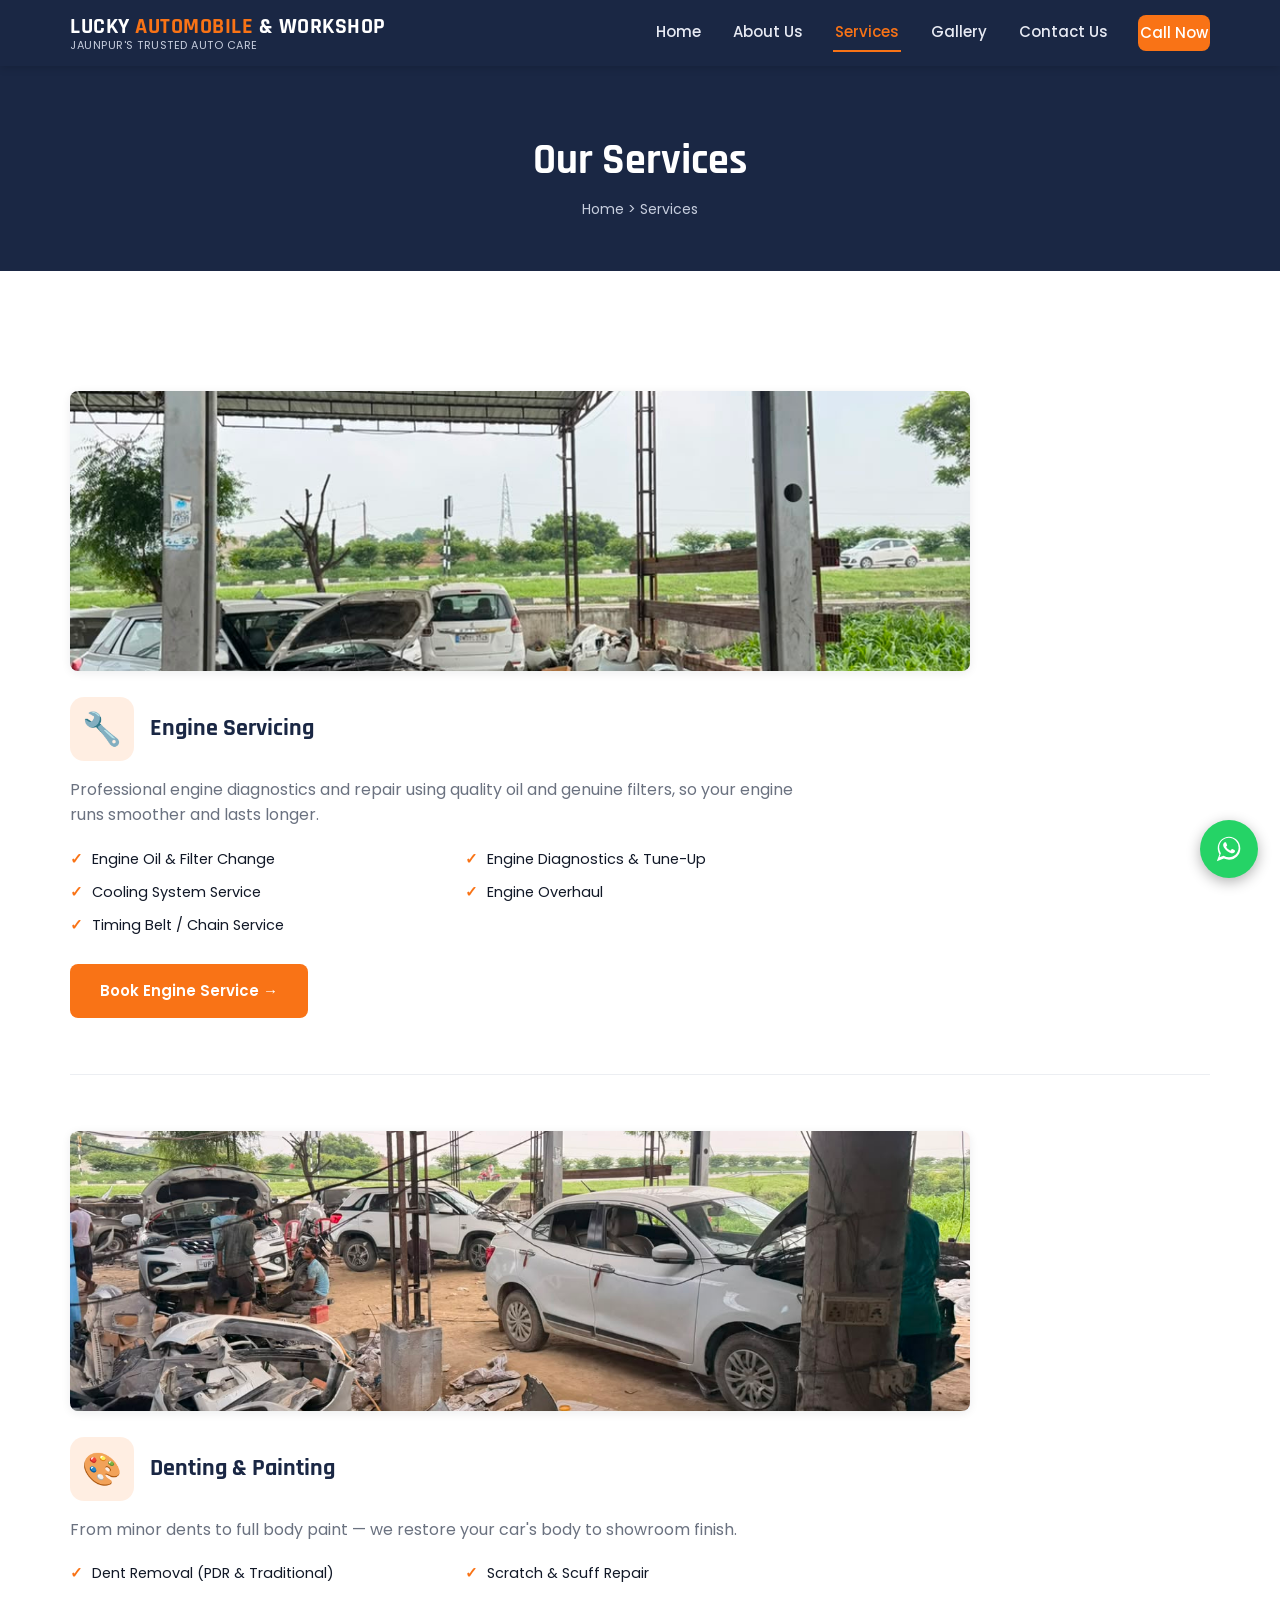
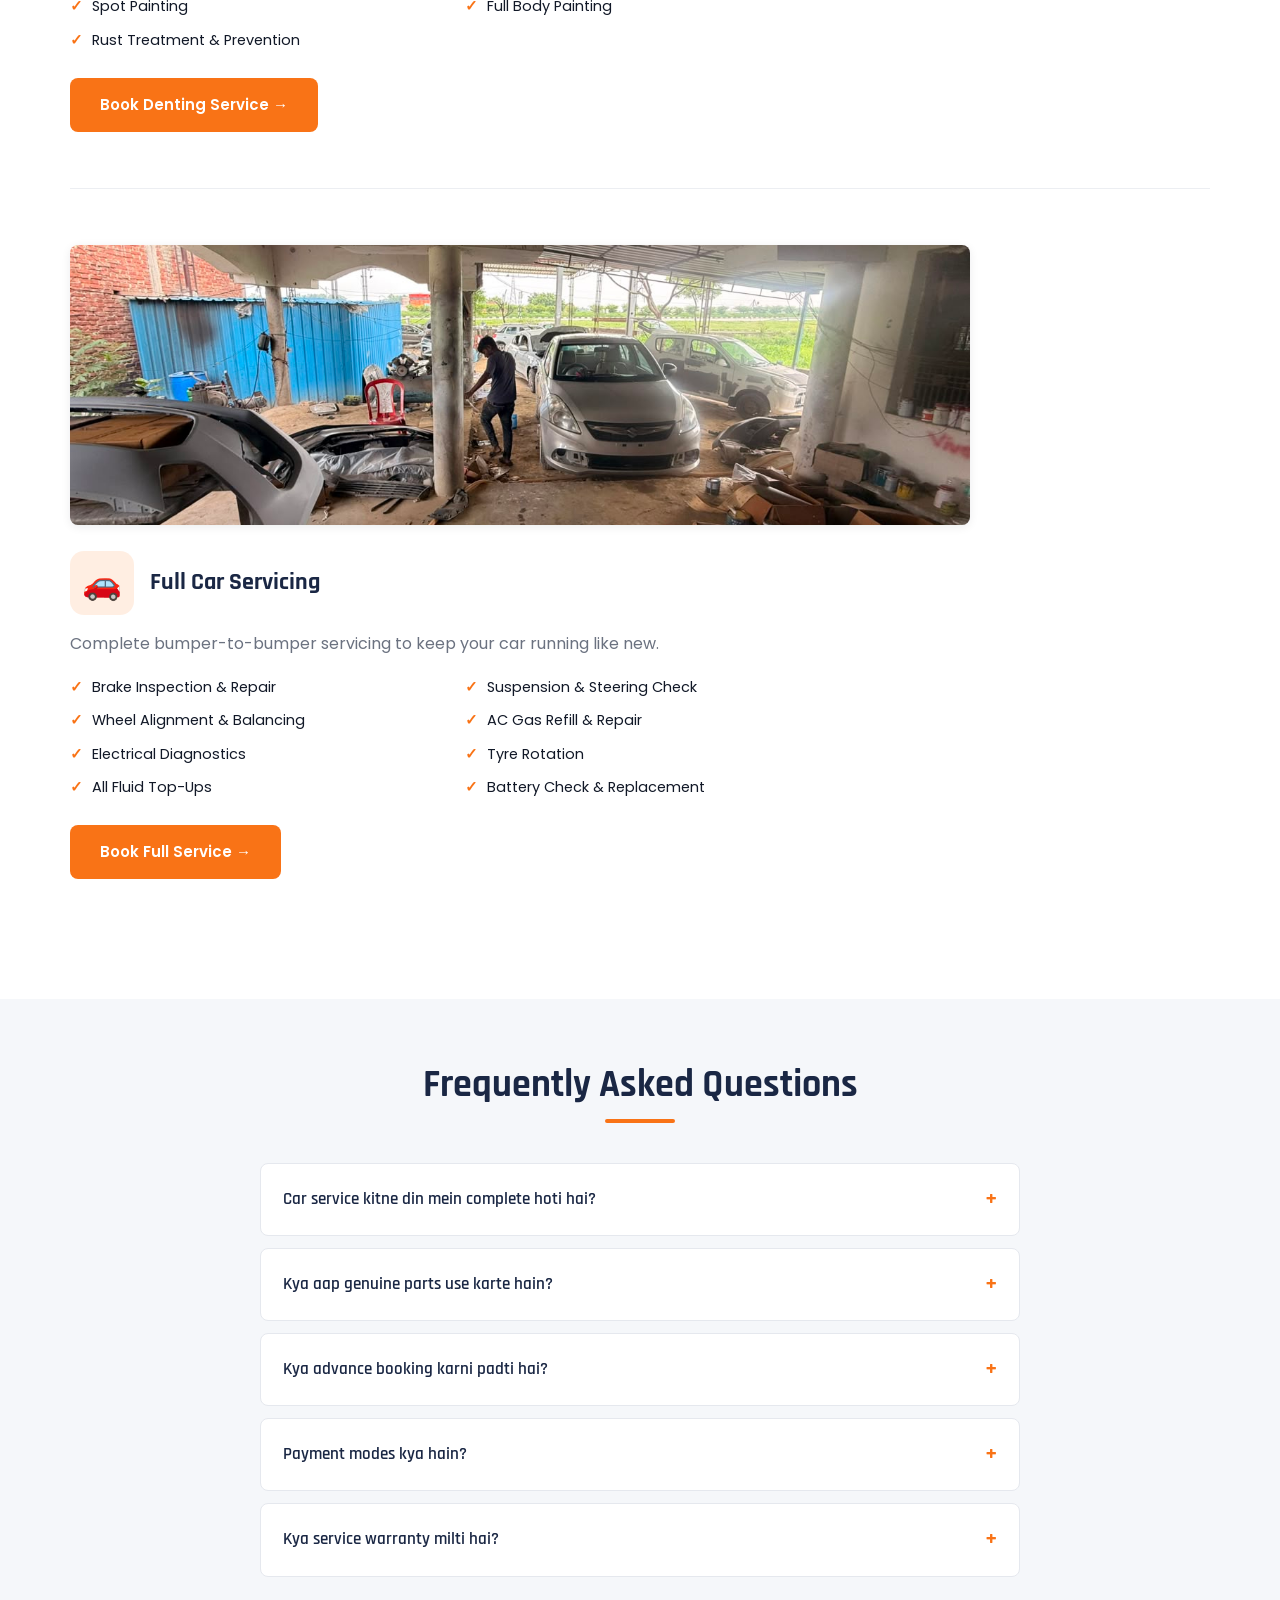
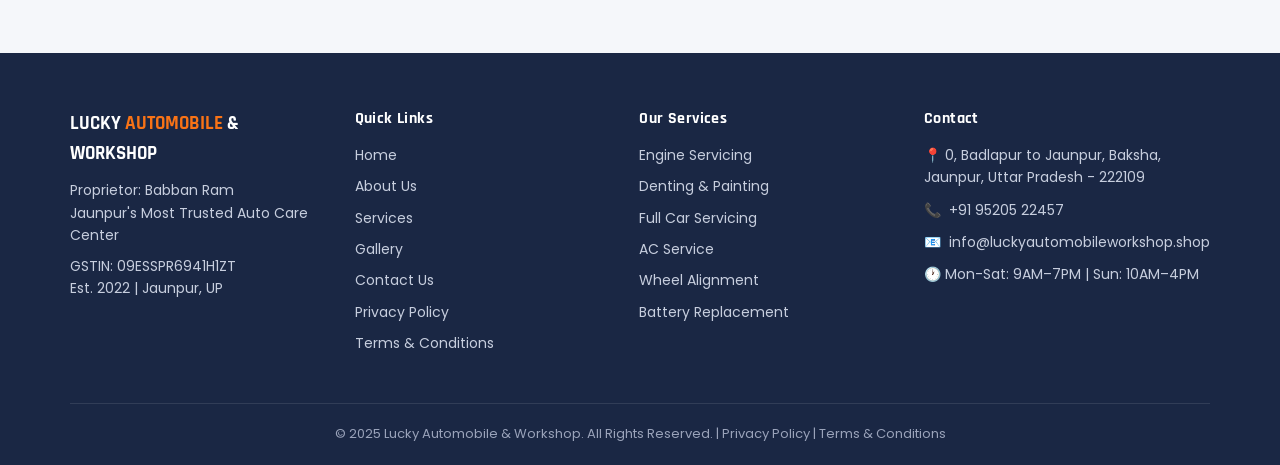
<file: services.html>
<!DOCTYPE html>
<html lang="en">
<head>
<meta charset="UTF-8">
<meta name="viewport" content="width=device-width, initial-scale=1.0">
<title>Car Services in Jaunpur | Engine, Denting, Full Servicing — Lucky Automobile</title>
<meta name="description" content="Engine servicing, denting & painting, and full car servicing in Jaunpur. Lucky Automobile & Workshop offers affordable, quality car care.">
<meta name="robots" content="index, follow">
<link rel="canonical" href="https://luckyautomobileworkshop.shop/services.html">

<meta property="og:title" content="Car Services in Jaunpur | Lucky Automobile & Workshop">
<meta property="og:description" content="Engine servicing, denting & painting, and full car servicing in Jaunpur — affordable, quality car care.">
<meta property="og:image" content="images/gallery-workshop-2.jpg">
<meta property="og:url" content="https://luckyautomobileworkshop.shop/services.html">
<meta property="og:type" content="website">
<meta property="og:site_name" content="Lucky Automobile & Workshop">

<link rel="preconnect" href="https://fonts.googleapis.com">
<link rel="preconnect" href="https://fonts.gstatic.com" crossorigin>
<link href="https://fonts.googleapis.com/css2?family=Rajdhani:wght@600;700&family=Poppins:wght@400;500;600;700&display=swap" rel="stylesheet">
<link rel="stylesheet" href="css/style.css">

<script type="application/ld+json">
{
  "@context": "https://schema.org",
  "@type": "FAQPage",
  "mainEntity": [
    {"@type":"Question","name":"Car service kitne din mein complete hoti hai?","acceptedAnswer":{"@type":"Answer","text":"Simple service 1 din mein. Engine overhaul ya full paint 3-5 din le sakta hai."}},
    {"@type":"Question","name":"Kya aap genuine parts use karte hain?","acceptedAnswer":{"@type":"Answer","text":"Haan, hum sirf genuine ya OEM-quality parts use karte hain."}},
    {"@type":"Question","name":"Kya advance booking karni padti hai?","acceptedAnswer":{"@type":"Answer","text":"Advance booking recommended hai. Walk-ins bhi welcome hain subject to availability."}},
    {"@type":"Question","name":"Payment modes kya hain?","acceptedAnswer":{"@type":"Answer","text":"Cash, UPI (GPay, PhonePe, Paytm), aur bank transfer."}},
    {"@type":"Question","name":"Kya service warranty milti hai?","acceptedAnswer":{"@type":"Answer","text":"Haan, humari services par 30-day workmanship warranty hai."}}
  ]
}
</script>
</head>
<body>

<header class="site-header">
  <nav class="navbar">
    <a href="index.html" class="brand">
      <span class="brand-name">LUCKY <span>AUTOMOBILE</span> &amp; WORKSHOP</span>
      <span class="brand-tag">Jaunpur's Trusted Auto Care</span>
    </a>
    <button class="nav-toggle" aria-label="Toggle navigation" aria-expanded="false">
      <span></span><span></span><span></span>
    </button>
    <div class="nav-links">
      <a href="index.html">Home</a>
      <a href="about.html">About Us</a>
      <a href="services.html" class="active">Services</a>
      <a href="gallery.html">Gallery</a>
      <a href="contact.html">Contact Us</a>
      <a href="tel:+919520522457" class="nav-cta">Call Now</a>
    </div>
  </nav>
</header>

<section class="page-banner">
  <h1>Our Services</h1>
  <div class="breadcrumb"><a href="index.html">Home</a> &gt; Services</div>
</section>

<section class="section">
  <div class="container">

    <div id="engine-servicing" class="service-block">
      <img class="service-photo" src="images/gallery-engine-1.jpg" loading="lazy" alt="Mechanic servicing a car engine at Lucky Automobile Workshop Jaunpur">
      <div class="service-head">
        <div class="icon-lg">🔧</div>
        <h2>Engine Servicing</h2>
      </div>
      <p class="service-desc">Professional engine diagnostics and repair using quality oil and genuine filters, so your engine runs smoother and lasts longer.</p>
      <ul class="sub-services">
        <li>Engine Oil &amp; Filter Change</li>
        <li>Engine Diagnostics &amp; Tune-Up</li>
        <li>Cooling System Service</li>
        <li>Engine Overhaul</li>
        <li>Timing Belt / Chain Service</li>
      </ul>
      <a href="contact.html" class="btn btn-primary">Book Engine Service →</a>
    </div>

    <div id="denting-painting" class="service-block">
      <img class="service-photo" src="images/gallery-denting-2.jpg" loading="lazy" alt="Car denting and painting work in progress at Lucky Automobile Workshop">
      <div class="service-head">
        <div class="icon-lg">🎨</div>
        <h2>Denting &amp; Painting</h2>
      </div>
      <p class="service-desc">From minor dents to full body paint — we restore your car's body to showroom finish.</p>
      <ul class="sub-services">
        <li>Dent Removal (PDR &amp; Traditional)</li>
        <li>Scratch &amp; Scuff Repair</li>
        <li>Spot Painting</li>
        <li>Full Body Painting</li>
        <li>Rust Treatment &amp; Prevention</li>
      </ul>
      <a href="contact.html" class="btn btn-primary">Book Denting Service →</a>
    </div>

    <div id="full-car-servicing" class="service-block">
      <img class="service-photo" src="images/gallery-fullservice-1.jpg" loading="lazy" alt="Full car servicing checkup at Lucky Automobile Workshop Jaunpur">
      <div class="service-head">
        <div class="icon-lg">🚗</div>
        <h2>Full Car Servicing</h2>
      </div>
      <p class="service-desc">Complete bumper-to-bumper servicing to keep your car running like new.</p>
      <ul class="sub-services">
        <li>Brake Inspection &amp; Repair</li>
        <li>Suspension &amp; Steering Check</li>
        <li>Wheel Alignment &amp; Balancing</li>
        <li>AC Gas Refill &amp; Repair</li>
        <li>Electrical Diagnostics</li>
        <li>Tyre Rotation</li>
        <li>All Fluid Top-Ups</li>
        <li>Battery Check &amp; Replacement</li>
      </ul>
      <a href="contact.html" class="btn btn-primary">Book Full Service →</a>
    </div>

  </div>
</section>

<section class="section section-surface">
  <div class="container">
    <div class="section-heading">
      <h2>Frequently Asked Questions</h2>
    </div>
    <div style="max-width:760px;margin:0 auto;">
      <details class="faq-item">
        <summary>Car service kitne din mein complete hoti hai?</summary>
        <p>Simple service 1 din mein. Engine overhaul ya full paint 3-5 din le sakta hai.</p>
      </details>
      <details class="faq-item">
        <summary>Kya aap genuine parts use karte hain?</summary>
        <p>Haan, hum sirf genuine ya OEM-quality parts use karte hain.</p>
      </details>
      <details class="faq-item">
        <summary>Kya advance booking karni padti hai?</summary>
        <p>Advance booking recommended hai. Walk-ins bhi welcome hain subject to availability.</p>
      </details>
      <details class="faq-item">
        <summary>Payment modes kya hain?</summary>
        <p>Cash, UPI (GPay, PhonePe, Paytm), aur bank transfer.</p>
      </details>
      <details class="faq-item">
        <summary>Kya service warranty milti hai?</summary>
        <p>Haan, humari services par 30-day workmanship warranty hai.</p>
      </details>
    </div>
  </div>
</section>

<footer class="site-footer">
  <div class="container">
    <div class="footer-grid">
      <div>
        <div class="footer-logo">LUCKY <span>AUTOMOBILE</span> &amp; WORKSHOP</div>
        <p>Proprietor: Babban Ram</p>
        <p>Jaunpur's Most Trusted Auto Care Center</p>
        <p style="margin-top:8px;">GSTIN: 09ESSPR6941H1ZT</p>
        <p>Est. 2022 | Jaunpur, UP</p>
      </div>
      <div>
        <h4>Quick Links</h4>
        <ul>
          <li><a href="index.html">Home</a></li>
          <li><a href="about.html">About Us</a></li>
          <li><a href="services.html">Services</a></li>
          <li><a href="gallery.html">Gallery</a></li>
          <li><a href="contact.html">Contact Us</a></li>
          <li><a href="privacy-policy.html">Privacy Policy</a></li>
          <li><a href="terms.html">Terms &amp; Conditions</a></li>
        </ul>
      </div>
      <div>
        <h4>Our Services</h4>
        <ul>
          <li><a href="services.html#engine-servicing">Engine Servicing</a></li>
          <li><a href="services.html#denting-painting">Denting &amp; Painting</a></li>
          <li><a href="services.html#full-car-servicing">Full Car Servicing</a></li>
          <li><a href="services.html#full-car-servicing">AC Service</a></li>
          <li><a href="services.html#full-car-servicing">Wheel Alignment</a></li>
          <li><a href="services.html#full-car-servicing">Battery Replacement</a></li>
        </ul>
      </div>
      <div>
        <h4>Contact</h4>
        <p class="contact-line">📍 0, Badlapur to Jaunpur, Baksha, Jaunpur, Uttar Pradesh - 222109</p>
        <p class="contact-line">📞 <a href="tel:+919520522457">+91 95205 22457</a></p>
        <p class="contact-line">📧 <a href="mailto:info@luckyautomobileworkshop.shop">info@luckyautomobileworkshop.shop</a></p>
        <p class="contact-line">🕐 Mon-Sat: 9AM–7PM | Sun: 10AM–4PM</p>
      </div>
    </div>
    <div class="footer-bottom">
      © 2025 Lucky Automobile &amp; Workshop. All Rights Reserved. |
      <a href="privacy-policy.html">Privacy Policy</a> |
      <a href="terms.html">Terms &amp; Conditions</a>
    </div>
  </div>
</footer>

<a href="https://wa.me/919520522457" class="whatsapp-float" target="_blank" rel="noopener" aria-label="Chat on WhatsApp">
  <svg width="30" height="30" viewBox="0 0 32 32" fill="#fff" xmlns="http://www.w3.org/2000/svg">
    <path d="M16.02 3C9.4 3 4 8.4 4 15.02c0 2.4.66 4.65 1.8 6.6L3 29l7.55-2.75a12.9 12.9 0 0 0 5.47 1.22h.01c6.62 0 12.02-5.4 12.02-12.02C28.05 8.4 22.65 3 16.02 3zm0 21.9h-.01a10.4 10.4 0 0 1-5.3-1.45l-.38-.22-4.48 1.63 1.49-4.36-.25-.4a10.35 10.35 0 0 1-1.6-5.58c0-5.73 4.66-10.4 10.4-10.4 2.78 0 5.39 1.08 7.35 3.05a10.32 10.32 0 0 1 3.05 7.36c0 5.73-4.67 10.37-10.27 10.37zm5.7-7.77c-.31-.16-1.84-.9-2.13-1.01-.29-.1-.5-.16-.7.16-.21.31-.8 1-.98 1.22-.18.21-.36.24-.67.08-.31-.16-1.3-.48-2.48-1.53-.92-.82-1.54-1.83-1.72-2.14-.18-.31-.02-.48.14-.63.14-.14.31-.36.47-.55.16-.18.21-.31.31-.52.1-.21.05-.39-.02-.55-.08-.16-.7-1.68-.96-2.3-.25-.6-.5-.52-.7-.53h-.6c-.21 0-.55.08-.83.39-.29.31-1.09 1.06-1.09 2.6 0 1.53 1.12 3 1.27 3.21.16.21 2.2 3.36 5.34 4.71.75.32 1.33.51 1.79.66.75.24 1.43.2 1.97.13.6-.09 1.84-.75 2.1-1.48.26-.72.26-1.35.18-1.48-.08-.13-.28-.21-.6-.36z"/>
  </svg>
</a>

<script src="js/script.js"></script>
</body>
</html>
</file>
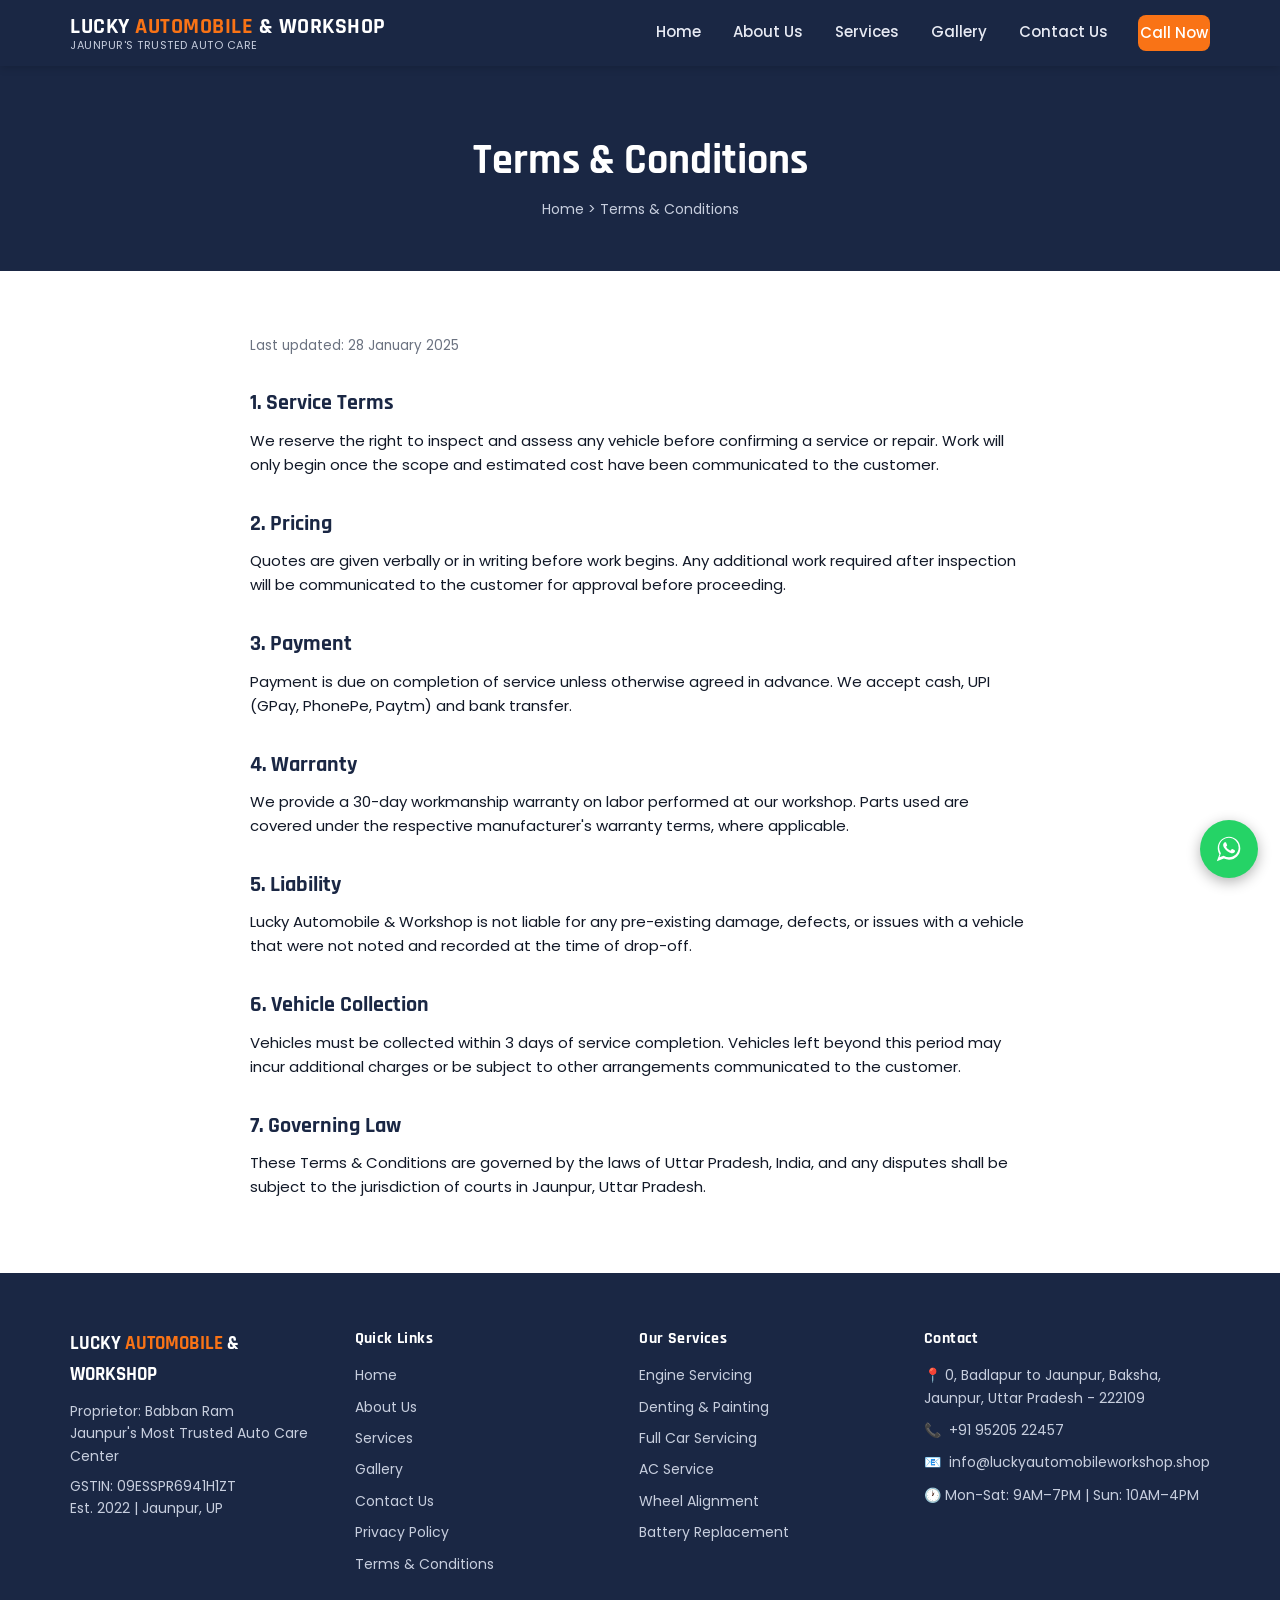
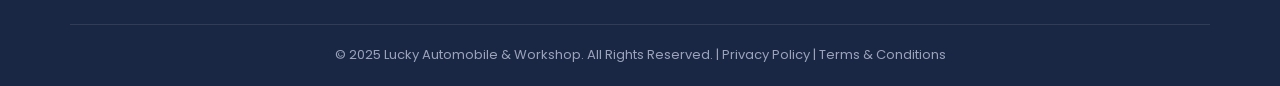
<file: terms.html>
<!DOCTYPE html>
<html lang="en">
<head>
<meta charset="UTF-8">
<meta name="viewport" content="width=device-width, initial-scale=1.0">
<title>Terms & Conditions | Lucky Automobile & Workshop</title>
<meta name="description" content="Terms and Conditions for services provided by Lucky Automobile & Workshop, Jaunpur, Uttar Pradesh.">
<meta name="robots" content="index, follow">
<link rel="canonical" href="https://luckyautomobileworkshop.shop/terms.html">

<link rel="preconnect" href="https://fonts.googleapis.com">
<link rel="preconnect" href="https://fonts.gstatic.com" crossorigin>
<link href="https://fonts.googleapis.com/css2?family=Rajdhani:wght@600;700&family=Poppins:wght@400;500;600;700&display=swap" rel="stylesheet">
<link rel="stylesheet" href="css/style.css">
</head>
<body>

<header class="site-header">
  <nav class="navbar">
    <a href="index.html" class="brand">
      <span class="brand-name">LUCKY <span>AUTOMOBILE</span> &amp; WORKSHOP</span>
      <span class="brand-tag">Jaunpur's Trusted Auto Care</span>
    </a>
    <button class="nav-toggle" aria-label="Toggle navigation" aria-expanded="false">
      <span></span><span></span><span></span>
    </button>
    <div class="nav-links">
      <a href="index.html">Home</a>
      <a href="about.html">About Us</a>
      <a href="services.html">Services</a>
      <a href="gallery.html">Gallery</a>
      <a href="contact.html">Contact Us</a>
      <a href="tel:+919520522457" class="nav-cta">Call Now</a>
    </div>
  </nav>
</header>

<section class="page-banner">
  <h1>Terms &amp; Conditions</h1>
  <div class="breadcrumb"><a href="index.html">Home</a> &gt; Terms &amp; Conditions</div>
</section>

<section class="section">
  <div class="container legal-content">
    <p class="updated">Last updated: 28 January 2025</p>

    <h2>1. Service Terms</h2>
    <p>We reserve the right to inspect and assess any vehicle before confirming a service or repair. Work will only begin once the scope and estimated cost have been communicated to the customer.</p>

    <h2>2. Pricing</h2>
    <p>Quotes are given verbally or in writing before work begins. Any additional work required after inspection will be communicated to the customer for approval before proceeding.</p>

    <h2>3. Payment</h2>
    <p>Payment is due on completion of service unless otherwise agreed in advance. We accept cash, UPI (GPay, PhonePe, Paytm) and bank transfer.</p>

    <h2>4. Warranty</h2>
    <p>We provide a 30-day workmanship warranty on labor performed at our workshop. Parts used are covered under the respective manufacturer's warranty terms, where applicable.</p>

    <h2>5. Liability</h2>
    <p>Lucky Automobile &amp; Workshop is not liable for any pre-existing damage, defects, or issues with a vehicle that were not noted and recorded at the time of drop-off.</p>

    <h2>6. Vehicle Collection</h2>
    <p>Vehicles must be collected within 3 days of service completion. Vehicles left beyond this period may incur additional charges or be subject to other arrangements communicated to the customer.</p>

    <h2>7. Governing Law</h2>
    <p>These Terms &amp; Conditions are governed by the laws of Uttar Pradesh, India, and any disputes shall be subject to the jurisdiction of courts in Jaunpur, Uttar Pradesh.</p>
  </div>
</section>

<footer class="site-footer">
  <div class="container">
    <div class="footer-grid">
      <div>
        <div class="footer-logo">LUCKY <span>AUTOMOBILE</span> &amp; WORKSHOP</div>
        <p>Proprietor: Babban Ram</p>
        <p>Jaunpur's Most Trusted Auto Care Center</p>
        <p style="margin-top:8px;">GSTIN: 09ESSPR6941H1ZT</p>
        <p>Est. 2022 | Jaunpur, UP</p>
      </div>
      <div>
        <h4>Quick Links</h4>
        <ul>
          <li><a href="index.html">Home</a></li>
          <li><a href="about.html">About Us</a></li>
          <li><a href="services.html">Services</a></li>
          <li><a href="gallery.html">Gallery</a></li>
          <li><a href="contact.html">Contact Us</a></li>
          <li><a href="privacy-policy.html">Privacy Policy</a></li>
          <li><a href="terms.html">Terms &amp; Conditions</a></li>
        </ul>
      </div>
      <div>
        <h4>Our Services</h4>
        <ul>
          <li><a href="services.html#engine-servicing">Engine Servicing</a></li>
          <li><a href="services.html#denting-painting">Denting &amp; Painting</a></li>
          <li><a href="services.html#full-car-servicing">Full Car Servicing</a></li>
          <li><a href="services.html#full-car-servicing">AC Service</a></li>
          <li><a href="services.html#full-car-servicing">Wheel Alignment</a></li>
          <li><a href="services.html#full-car-servicing">Battery Replacement</a></li>
        </ul>
      </div>
      <div>
        <h4>Contact</h4>
        <p class="contact-line">📍 0, Badlapur to Jaunpur, Baksha, Jaunpur, Uttar Pradesh - 222109</p>
        <p class="contact-line">📞 <a href="tel:+919520522457">+91 95205 22457</a></p>
        <p class="contact-line">📧 <a href="mailto:info@luckyautomobileworkshop.shop">info@luckyautomobileworkshop.shop</a></p>
        <p class="contact-line">🕐 Mon-Sat: 9AM–7PM | Sun: 10AM–4PM</p>
      </div>
    </div>
    <div class="footer-bottom">
      © 2025 Lucky Automobile &amp; Workshop. All Rights Reserved. |
      <a href="privacy-policy.html">Privacy Policy</a> |
      <a href="terms.html">Terms &amp; Conditions</a>
    </div>
  </div>
</footer>

<a href="https://wa.me/919520522457" class="whatsapp-float" target="_blank" rel="noopener" aria-label="Chat on WhatsApp">
  <svg width="30" height="30" viewBox="0 0 32 32" fill="#fff" xmlns="http://www.w3.org/2000/svg">
    <path d="M16.02 3C9.4 3 4 8.4 4 15.02c0 2.4.66 4.65 1.8 6.6L3 29l7.55-2.75a12.9 12.9 0 0 0 5.47 1.22h.01c6.62 0 12.02-5.4 12.02-12.02C28.05 8.4 22.65 3 16.02 3zm0 21.9h-.01a10.4 10.4 0 0 1-5.3-1.45l-.38-.22-4.48 1.63 1.49-4.36-.25-.4a10.35 10.35 0 0 1-1.6-5.58c0-5.73 4.66-10.4 10.4-10.4 2.78 0 5.39 1.08 7.35 3.05a10.32 10.32 0 0 1 3.05 7.36c0 5.73-4.67 10.37-10.27 10.37zm5.7-7.77c-.31-.16-1.84-.9-2.13-1.01-.29-.1-.5-.16-.7.16-.21.31-.8 1-.98 1.22-.18.21-.36.24-.67.08-.31-.16-1.3-.48-2.48-1.53-.92-.82-1.54-1.83-1.72-2.14-.18-.31-.02-.48.14-.63.14-.14.31-.36.47-.55.16-.18.21-.31.31-.52.1-.21.05-.39-.02-.55-.08-.16-.7-1.68-.96-2.3-.25-.6-.5-.52-.7-.53h-.6c-.21 0-.55.08-.83.39-.29.31-1.09 1.06-1.09 2.6 0 1.53 1.12 3 1.27 3.21.16.21 2.2 3.36 5.34 4.71.75.32 1.33.51 1.79.66.75.24 1.43.2 1.97.13.6-.09 1.84-.75 2.1-1.48.26-.72.26-1.35.18-1.48-.08-.13-.28-.21-.6-.36z"/>
  </svg>
</a>

<script src="js/script.js"></script>
</body>
</html>
</file>
<file: css/style.css>
/* Lucky Automobile & Workshop — main stylesheet */
:root{
  --primary:#1A2744;
  --accent:#F97316;
  --bg:#FFFFFF;
  --surface:#F5F7FA;
  --text-dark:#111827;
  --text-light:#6B7280;
  --radius:8px;
  --shadow:0 2px 10px rgba(17,24,39,0.08);
  --shadow-hover:0 6px 20px rgba(17,24,39,0.14);
}

*{box-sizing:border-box;margin:0;padding:0;}

html{scroll-behavior:smooth;}

body{
  font-family:'Poppins',sans-serif;
  color:var(--text-dark);
  background:var(--bg);
  line-height:1.6;
  overflow-x:hidden;
}

h1,h2,h3,h4{
  font-family:'Rajdhani',sans-serif;
  font-weight:700;
  color:var(--primary);
  line-height:1.2;
}

img{max-width:100%;display:block;}

a{text-decoration:none;color:inherit;}

ul{list-style:none;}

.container{
  width:100%;
  max-width:1180px;
  margin:0 auto;
  padding:0 20px;
}

.section{padding:64px 0;}
.section-surface{background:var(--surface);}

.section-heading{
  text-align:center;
  margin-bottom:40px;
}
.section-heading h2{
  font-size:clamp(28px,4vw,38px);
  display:inline-block;
  position:relative;
  padding-bottom:14px;
}
.section-heading h2::after{
  content:"";
  position:absolute;
  left:50%;
  bottom:0;
  transform:translateX(-50%);
  width:70px;
  height:4px;
  background:var(--accent);
  border-radius:2px;
}
.section-heading p{
  color:var(--text-light);
  margin-top:10px;
  font-size:16px;
}

/* Buttons */
.btn{
  display:inline-block;
  padding:13px 28px;
  border-radius:var(--radius);
  font-weight:600;
  font-family:'Poppins',sans-serif;
  cursor:pointer;
  border:2px solid transparent;
  transition:transform .15s ease, box-shadow .15s ease, background .15s ease, color .15s ease;
  font-size:15px;
}
.btn:hover{transform:translateY(-2px);}
.btn-primary{background:var(--accent);color:#fff;}
.btn-primary:hover{background:#e0670f;box-shadow:var(--shadow-hover);}
.btn-outline{background:transparent;color:#fff;border-color:#fff;}
.btn-outline:hover{background:#fff;color:var(--primary);}
.btn-navy{background:var(--primary);color:#fff;}
.btn-navy:hover{background:#111c33;box-shadow:var(--shadow-hover);}
.btn-block{display:block;width:100%;text-align:center;}

/* ===== HEADER / NAV ===== */
.site-header{
  position:sticky;
  top:0;
  z-index:1000;
  background:var(--primary);
  box-shadow:0 2px 8px rgba(0,0,0,.15);
}
.navbar{
  display:flex;
  align-items:center;
  justify-content:space-between;
  padding:14px 20px;
  max-width:1180px;
  margin:0 auto;
}
.brand{
  display:flex;
  flex-direction:column;
  line-height:1.1;
}
.brand-name{
  font-family:'Rajdhani',sans-serif;
  font-weight:700;
  font-size:22px;
  color:#fff;
  letter-spacing:.5px;
}
.brand-name span{color:var(--accent);}
.brand-tag{
  font-size:11px;
  color:#c7cede;
  letter-spacing:.5px;
  text-transform:uppercase;
}
.nav-links{
  display:flex;
  align-items:center;
  gap:28px;
}
.nav-links a{
  color:#e7eaf3;
  font-weight:500;
  font-size:15px;
  padding:6px 2px;
  border-bottom:2px solid transparent;
  transition:color .15s ease, border-color .15s ease;
}
.nav-links a:hover,
.nav-links a.active{
  color:var(--accent);
  border-bottom-color:var(--accent);
}
.nav-cta{
  background:var(--accent);
  color:#fff !important;
  padding:9px 18px;
  border-radius:var(--radius);
  border-bottom:none !important;
}
.nav-cta:hover{background:#e0670f;color:#fff !important;}
.nav-toggle{
  display:none;
  flex-direction:column;
  gap:5px;
  background:none;
  border:none;
  cursor:pointer;
  padding:6px;
}
.nav-toggle span{
  width:26px;
  height:3px;
  background:#fff;
  border-radius:2px;
}

@media(max-width:900px){
  .nav-toggle{display:flex;}
  .nav-links{
    position:absolute;
    top:100%;
    left:0;
    right:0;
    background:var(--primary);
    flex-direction:column;
    align-items:flex-start;
    gap:0;
    max-height:0;
    overflow:hidden;
    transition:max-height .25s ease;
  }
  .nav-links.open{max-height:520px;}
  .nav-links a{
    width:100%;
    padding:14px 24px;
    border-bottom:1px solid rgba(255,255,255,.08);
  }
  .nav-links a.active{border-bottom:1px solid rgba(255,255,255,.08);}
  .nav-cta{margin:14px 24px;display:inline-block;}
}

/* ===== HERO ===== */
.hero{
  position:relative;
  background:linear-gradient(rgba(26,39,68,.88),rgba(26,39,68,.82)),
    url('https://images.unsplash.com/photo-1625047509248-ec889cbff17f?w=1600&q=80');
  background-size:cover;
  background-position:center;
  color:#fff;
  padding:110px 20px 90px;
  text-align:center;
}
.hero-inner{max-width:760px;margin:0 auto;}
.hero h1{
  font-size:clamp(32px,5.5vw,52px);
  color:#fff;
  margin-bottom:18px;
}
.hero p{
  font-size:clamp(16px,2.4vw,20px);
  color:#dfe3ee;
  margin-bottom:34px;
}
.hero-buttons{
  display:flex;
  gap:16px;
  justify-content:center;
  flex-wrap:wrap;
}

/* ===== STATS BAR ===== */
.stats-bar{
  background:var(--accent);
  padding:34px 20px;
}
.stats-grid{
  max-width:1000px;
  margin:0 auto;
  display:grid;
  grid-template-columns:repeat(3,1fr);
  text-align:center;
  gap:20px;
}
.stats-grid .stat-num{
  font-family:'Rajdhani',sans-serif;
  font-size:clamp(22px,3vw,32px);
  font-weight:700;
  color:#fff;
}
.stats-grid .stat-label{
  color:#fff5ec;
  font-size:14px;
  font-weight:500;
}

/* ===== CARDS ===== */
.grid-3{
  display:grid;
  grid-template-columns:repeat(3,1fr);
  gap:26px;
}
.grid-2{
  display:grid;
  grid-template-columns:repeat(2,1fr);
  gap:26px;
}
.card{
  background:#fff;
  border-radius:var(--radius);
  box-shadow:var(--shadow);
  padding:30px 26px;
  transition:transform .18s ease, box-shadow .18s ease;
}
.card:hover{transform:translateY(-4px);box-shadow:var(--shadow-hover);}
.card-photo{
  display:block;
  width:calc(100% + 52px);
  height:180px;
  margin:-30px -26px 20px;
  object-fit:cover;
}
.card .icon{
  width:56px;
  height:56px;
  border-radius:12px;
  background:rgba(249,115,22,.12);
  display:flex;
  align-items:center;
  justify-content:center;
  font-size:26px;
  margin-bottom:18px;
}
.card h3{font-size:21px;margin-bottom:10px;}
.card p{color:var(--text-light);font-size:14.5px;margin-bottom:14px;}
.card .learn-more{color:var(--accent);font-weight:600;font-size:14px;}
.card .learn-more:hover{text-decoration:underline;}

/* Why choose us */
.why-point{
  display:flex;
  align-items:flex-start;
  gap:14px;
  background:#fff;
  border-radius:var(--radius);
  box-shadow:var(--shadow);
  padding:22px 24px;
}
.why-point .check{
  flex-shrink:0;
  width:34px;
  height:34px;
  border-radius:50%;
  background:var(--accent);
  color:#fff;
  display:flex;
  align-items:center;
  justify-content:center;
  font-weight:700;
}
.why-point h4{font-size:17px;margin-bottom:4px;}
.why-point p{color:var(--text-light);font-size:14px;}

/* Gallery preview / grid */
.gallery-grid{
  display:grid;
  grid-template-columns:repeat(3,1fr);
  gap:20px;
}
.gallery-grid.cols-4{grid-template-columns:repeat(4,1fr);}
.img-placeholder{
  position:relative;
  background:var(--surface);
  border-radius:var(--radius);
  overflow:hidden;
  box-shadow:var(--shadow);
  min-height:180px;
}
.img-placeholder img{
  width:100%;
  height:100%;
  min-height:180px;
  object-fit:cover;
  display:block;
  transition:transform .25s ease;
}
.img-placeholder:hover img{transform:scale(1.05);}
.g-caption{
  position:absolute;
  left:0;
  right:0;
  bottom:0;
  padding:10px 14px 8px;
  background:linear-gradient(transparent, rgba(17,24,39,.82));
  color:#fff;
  font-size:12.5px;
  font-weight:600;
  letter-spacing:.2px;
}
.center-btn{text-align:center;margin-top:36px;}

/* Testimonials */
.testimonial-card{
  background:#fff;
  border-radius:var(--radius);
  box-shadow:var(--shadow);
  padding:28px 26px;
}
.stars{color:var(--accent);font-size:15px;margin-bottom:12px;}
.testimonial-card p.quote{font-style:italic;color:var(--text-dark);margin-bottom:16px;}
.testimonial-card .author{font-weight:600;color:var(--primary);font-size:14.5px;}

/* CTA banner */
.cta-banner{
  background:var(--accent);
  color:#fff;
  text-align:center;
  padding:56px 20px;
}
.cta-banner h2{color:#fff;font-size:clamp(24px,4vw,34px);margin-bottom:24px;}
.cta-banner .hero-buttons{margin-top:0;}

/* ===== FOOTER ===== */
.site-footer{
  background:var(--primary);
  color:#c7cede;
  padding:56px 0 0;
}
.footer-grid{
  display:grid;
  grid-template-columns:repeat(4,1fr);
  gap:32px;
  padding-bottom:40px;
  border-bottom:1px solid rgba(255,255,255,.1);
}
.footer-grid h4{
  color:#fff;
  font-size:16px;
  margin-bottom:16px;
  letter-spacing:.4px;
}
.footer-grid p, .footer-grid li, .footer-grid a{
  font-size:14px;
  color:#c7cede;
}
.footer-grid ul li{margin-bottom:9px;}
.footer-grid ul li a:hover{color:var(--accent);}
.footer-logo{
  font-family:'Rajdhani',sans-serif;
  font-weight:700;
  font-size:19px;
  color:#fff;
  margin-bottom:10px;
}
.footer-logo span{color:var(--accent);}
.footer-grid .contact-line{margin-bottom:10px;display:flex;gap:8px;align-items:flex-start;}
.footer-bottom{
  text-align:center;
  padding:20px;
  font-size:13px;
  color:#9aa3ba;
}
.footer-bottom a{color:#9aa3ba;}
.footer-bottom a:hover{color:var(--accent);}

/* WhatsApp floating button */
.whatsapp-float{
  position:fixed;
  right:22px;
  bottom:22px;
  z-index:1200;
  width:58px;
  height:58px;
  border-radius:50%;
  background:#25D366;
  display:flex;
  align-items:center;
  justify-content:center;
  box-shadow:0 4px 14px rgba(0,0,0,.3);
  transition:transform .15s ease;
}
.whatsapp-float:hover{transform:scale(1.08);}

/* Page banner */
.page-banner{
  background:var(--primary);
  color:#fff;
  padding:70px 20px 50px;
  text-align:center;
}
.page-banner h1{color:#fff;font-size:clamp(28px,4.5vw,42px);}
.breadcrumb{
  margin-top:12px;
  font-size:14px;
  color:#c7cede;
}
.breadcrumb a{color:#c7cede;}
.breadcrumb a:hover{color:var(--accent);}

/* About page */
.info-card{
  background:#fff;
  border-radius:var(--radius);
  box-shadow:var(--shadow);
  padding:30px;
}
.gst-box{
  background:var(--surface);
  border-left:4px solid var(--accent);
  border-radius:var(--radius);
  padding:28px 30px;
}
.gst-box dl{display:grid;grid-template-columns:180px 1fr;row-gap:10px;}
.gst-box dt{font-weight:600;color:var(--primary);}
.gst-box dd{color:var(--text-dark);}
.map-embed{border-radius:var(--radius);overflow:hidden;box-shadow:var(--shadow);}
.map-embed iframe{width:100%;height:380px;border:0;}

/* Services page */
.service-block{padding:56px 0;border-bottom:1px solid #eceef2;}
.service-block:last-of-type{border-bottom:none;}
.service-photo{
  width:100%;
  max-width:900px;
  height:280px;
  object-fit:cover;
  border-radius:var(--radius);
  box-shadow:var(--shadow);
  margin-bottom:26px;
}
.service-head{display:flex;align-items:center;gap:16px;margin-bottom:16px;}
.service-head .icon-lg{
  width:64px;height:64px;border-radius:14px;
  background:rgba(249,115,22,.12);
  display:flex;align-items:center;justify-content:center;
  font-size:32px;flex-shrink:0;
}
.service-desc{color:var(--text-light);max-width:760px;margin-bottom:20px;}
.sub-services{
  display:grid;
  grid-template-columns:repeat(2,1fr);
  gap:10px 30px;
  max-width:760px;
  margin-bottom:26px;
}
.sub-services li{
  padding-left:22px;
  position:relative;
  color:var(--text-dark);
  font-size:14.5px;
}
.sub-services li::before{
  content:"✓";
  color:var(--accent);
  font-weight:700;
  position:absolute;
  left:0;
}

/* FAQ accordion */
.faq-item{
  background:#fff;
  border:1px solid #e5e8ee;
  border-radius:var(--radius);
  margin-bottom:12px;
  overflow:hidden;
}
.faq-item summary{
  cursor:pointer;
  padding:18px 22px;
  font-weight:600;
  color:var(--primary);
  font-family:'Rajdhani',sans-serif;
  font-size:17px;
  list-style:none;
  display:flex;
  justify-content:space-between;
  align-items:center;
}
.faq-item summary::-webkit-details-marker{display:none;}
.faq-item summary::after{
  content:"+";
  color:var(--accent);
  font-size:22px;
  font-weight:700;
  margin-left:12px;
}
.faq-item[open] summary::after{content:"−";}
.faq-item p{
  padding:0 22px 20px;
  color:var(--text-light);
  font-size:14.5px;
}

/* Gallery filter (CSS-only, radio-driven) */
.filter-wrap input[type="radio"]{
  position:absolute;
  opacity:0;
  pointer-events:none;
}
.filter-tabs{
  display:flex;
  justify-content:center;
  flex-wrap:wrap;
  gap:10px;
  margin-bottom:36px;
}
.filter-tabs label{
  padding:10px 22px;
  border:2px solid var(--primary);
  border-radius:30px;
  color:var(--primary);
  font-weight:600;
  font-size:14px;
  cursor:pointer;
  transition:background .15s ease, color .15s ease;
}
#tab-all:checked ~ .filter-tabs label[for="tab-all"],
#tab-workshop:checked ~ .filter-tabs label[for="tab-workshop"],
#tab-engine:checked ~ .filter-tabs label[for="tab-engine"],
#tab-denting:checked ~ .filter-tabs label[for="tab-denting"],
#tab-full:checked ~ .filter-tabs label[for="tab-full"]{
  background:var(--primary);
  color:#fff;
}
#tab-workshop:checked ~ .gallery-grid .g-item{display:none;}
#tab-workshop:checked ~ .gallery-grid .g-item.workshop{display:block;}
#tab-engine:checked ~ .gallery-grid .g-item{display:none;}
#tab-engine:checked ~ .gallery-grid .g-item.engine{display:block;}
#tab-denting:checked ~ .gallery-grid .g-item{display:none;}
#tab-denting:checked ~ .gallery-grid .g-item.denting{display:block;}
#tab-full:checked ~ .gallery-grid .g-item{display:none;}
#tab-full:checked ~ .gallery-grid .g-item.full{display:block;}
.gallery-note{
  text-align:center;
  color:var(--text-light);
  font-size:13.5px;
  margin-top:30px;
  font-style:italic;
}

/* Contact page */
.contact-grid{
  display:grid;
  grid-template-columns:1fr 1.3fr;
  gap:46px;
  align-items:start;
}
.contact-detail-block{margin-bottom:26px;}
.contact-detail-block h4{
  font-size:16px;
  margin-bottom:8px;
  color:var(--primary);
}
.contact-detail-block p{color:var(--text-dark);font-size:14.5px;}
.social-links{display:flex;gap:12px;margin-top:10px;}
.social-links a{
  background:var(--primary);
  color:#fff;
  padding:9px 18px;
  border-radius:var(--radius);
  font-size:13.5px;
  font-weight:600;
}
.social-links a:hover{background:var(--accent);}

.form-card{
  background:#fff;
  border-radius:var(--radius);
  box-shadow:var(--shadow);
  padding:32px;
}
.form-row{margin-bottom:18px;}
.form-row label{
  display:block;
  font-size:14px;
  font-weight:600;
  color:var(--primary);
  margin-bottom:6px;
}
.form-row input,
.form-row select,
.form-row textarea{
  width:100%;
  padding:12px 14px;
  border:1px solid #d7dbe3;
  border-radius:var(--radius);
  font-family:'Poppins',sans-serif;
  font-size:14.5px;
  color:var(--text-dark);
  background:#fff;
}
.form-row input:focus,
.form-row select:focus,
.form-row textarea:focus{
  outline:none;
  border-color:var(--accent);
}
.form-note{font-size:13px;color:var(--text-light);margin-top:14px;text-align:center;}
.form-success{
  display:none;
  background:#e9f9ef;
  border:1px solid #34a853;
  color:#1e7a3b;
  padding:14px 18px;
  border-radius:var(--radius);
  margin-bottom:18px;
  font-size:14px;
}
.form-success.show{display:block;}

/* Legal pages */
.legal-content{max-width:820px;margin:0 auto;}
.legal-content h2{margin-top:34px;margin-bottom:12px;font-size:22px;}
.legal-content h2:first-child{margin-top:0;}
.legal-content p, .legal-content li{color:var(--text-dark);font-size:15px;margin-bottom:10px;}
.legal-content ul{padding-left:20px;list-style:disc;}
.legal-content .updated{color:var(--text-light);font-size:13.5px;margin-bottom:26px;}

/* 404 page */
.error-page{
  min-height:60vh;
  display:flex;
  align-items:center;
  justify-content:center;
  text-align:center;
  padding:80px 20px;
}
.error-page .code{
  font-family:'Rajdhani',sans-serif;
  font-size:clamp(70px,14vw,140px);
  font-weight:700;
  color:var(--accent);
  line-height:1;
}
.error-page h1{margin:10px 0 14px;}
.error-page p{color:var(--text-light);margin-bottom:28px;max-width:460px;margin-left:auto;margin-right:auto;}

/* Owner profile */
.owner-card{
  display:flex;
  align-items:center;
  gap:22px;
  background:#fff;
  box-shadow:var(--shadow);
  border-radius:var(--radius);
  padding:26px;
}
.owner-avatar{
  width:78px;height:78px;border-radius:50%;
  background:var(--primary);
  color:#fff;
  display:flex;align-items:center;justify-content:center;
  font-family:'Rajdhani',sans-serif;
  font-size:26px;
  font-weight:700;
  flex-shrink:0;
}
.owner-card h4{font-size:19px;}
.owner-card p{color:var(--text-light);font-size:14px;}

/* Responsive */
@media(max-width:900px){
  .grid-3{grid-template-columns:1fr;}
  .grid-2{grid-template-columns:1fr;}
  .gallery-grid{grid-template-columns:repeat(2,1fr);}
  .gallery-grid.cols-4{grid-template-columns:repeat(2,1fr);}
  .stats-grid{grid-template-columns:1fr;gap:26px;}
  .footer-grid{grid-template-columns:repeat(2,1fr);}
  .contact-grid{grid-template-columns:1fr;}
  .sub-services{grid-template-columns:1fr;}
  .gst-box dl{grid-template-columns:140px 1fr;}
  .owner-card{flex-direction:column;text-align:center;}
  .service-photo{height:200px;}
}
@media(max-width:520px){
  .footer-grid{grid-template-columns:1fr;}
  .hero{padding:80px 16px 60px;}
}
</file>
